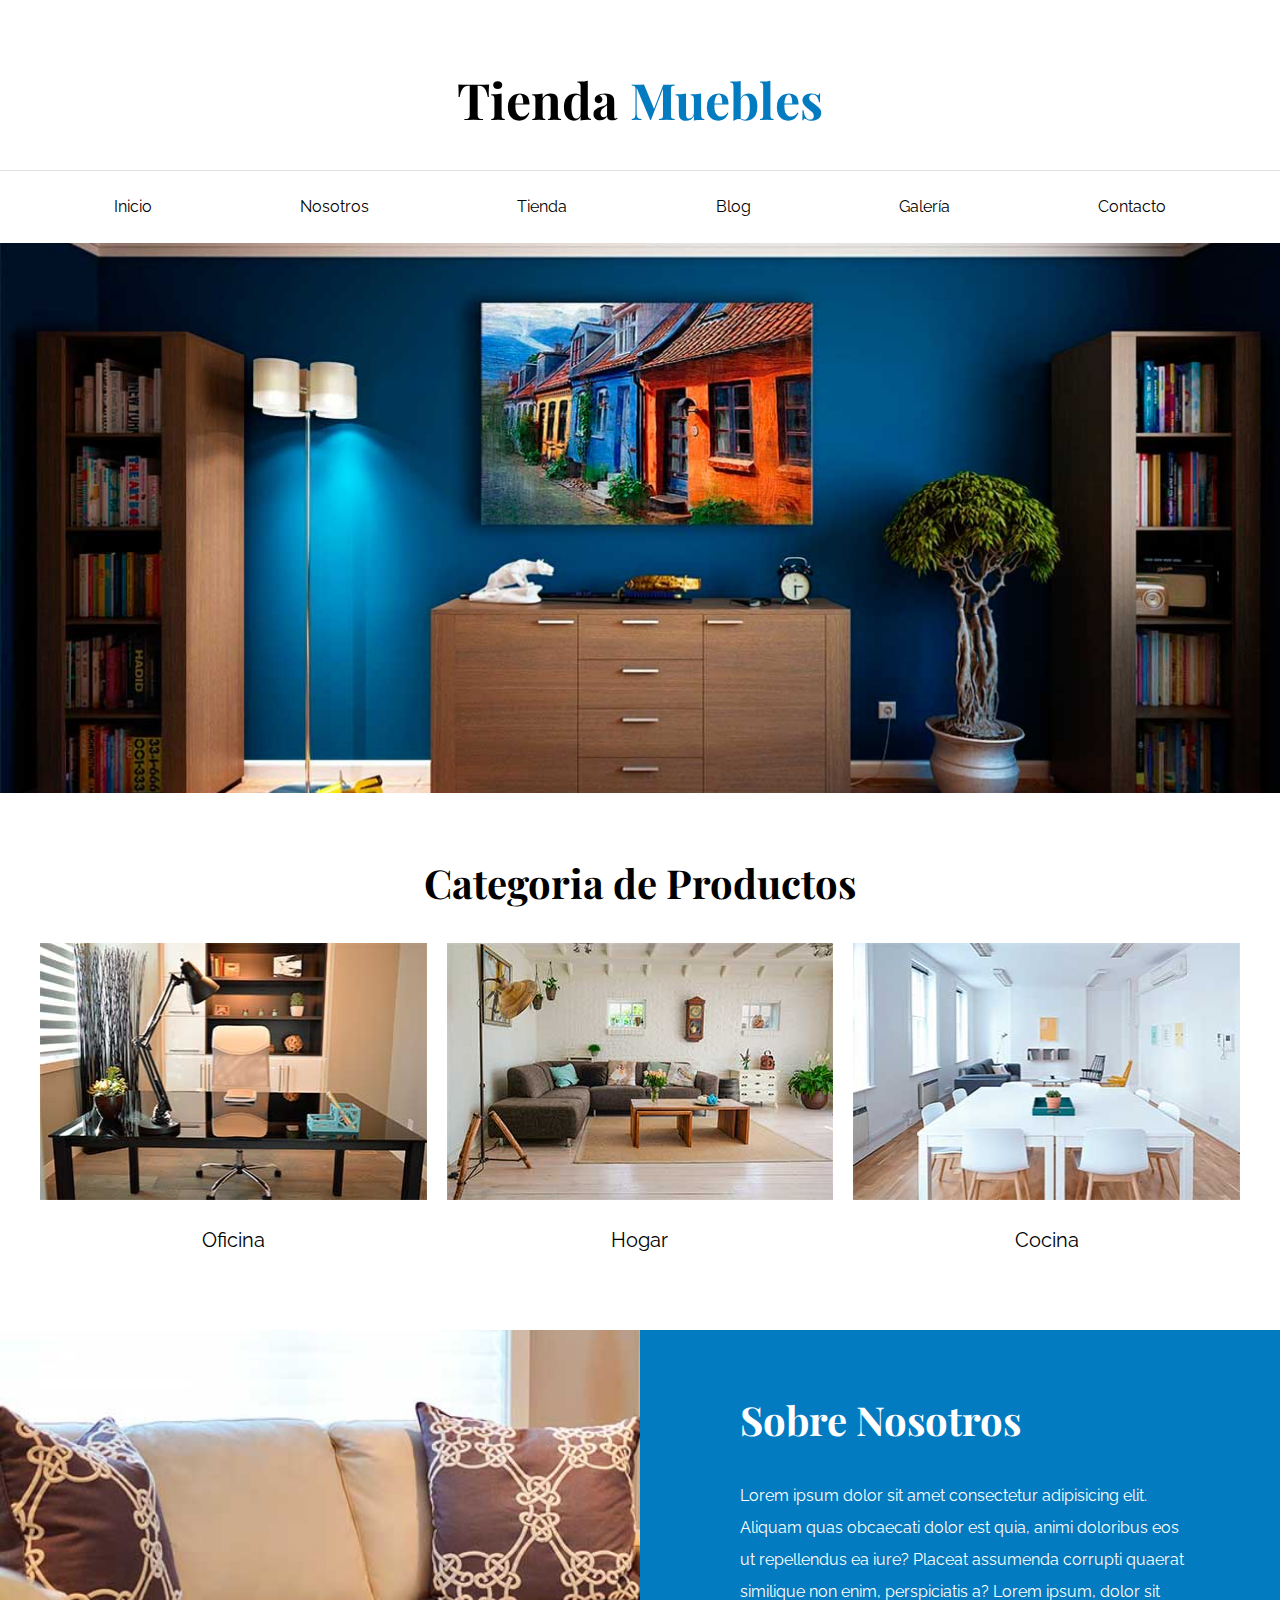
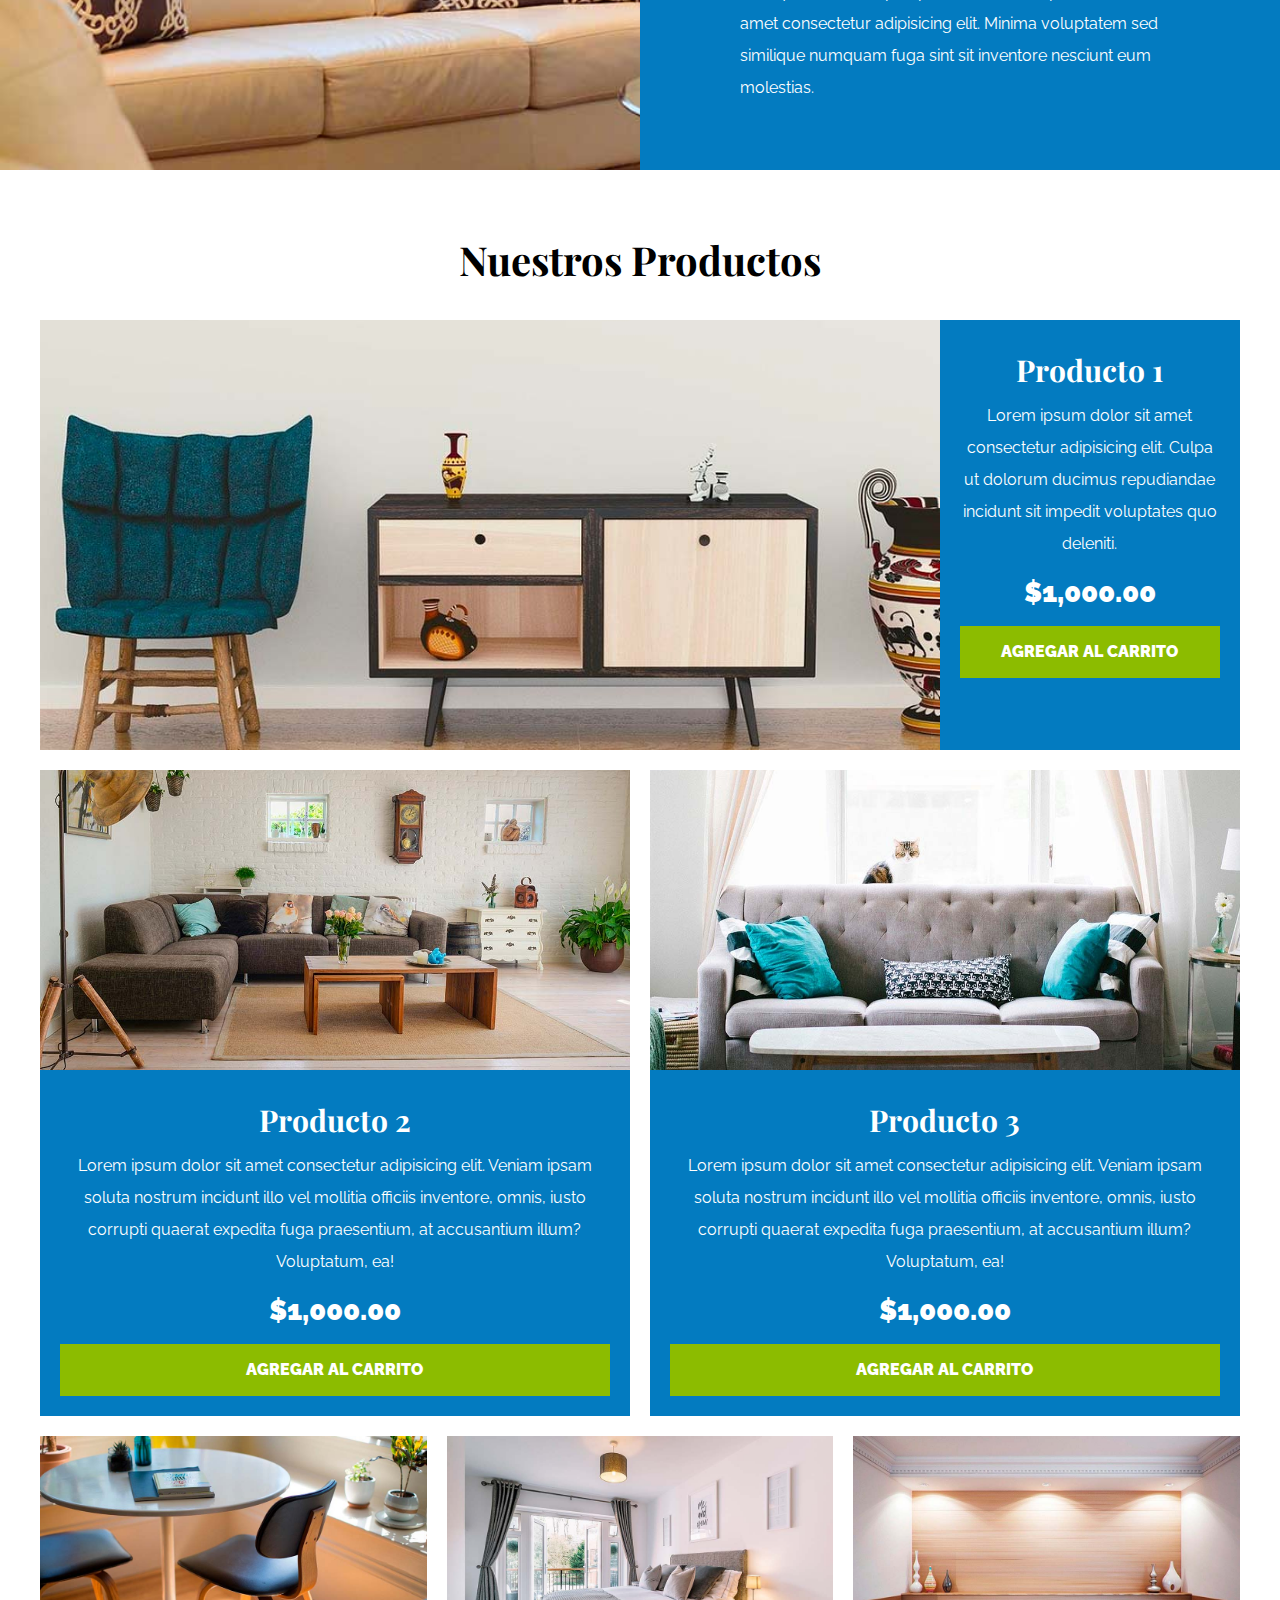
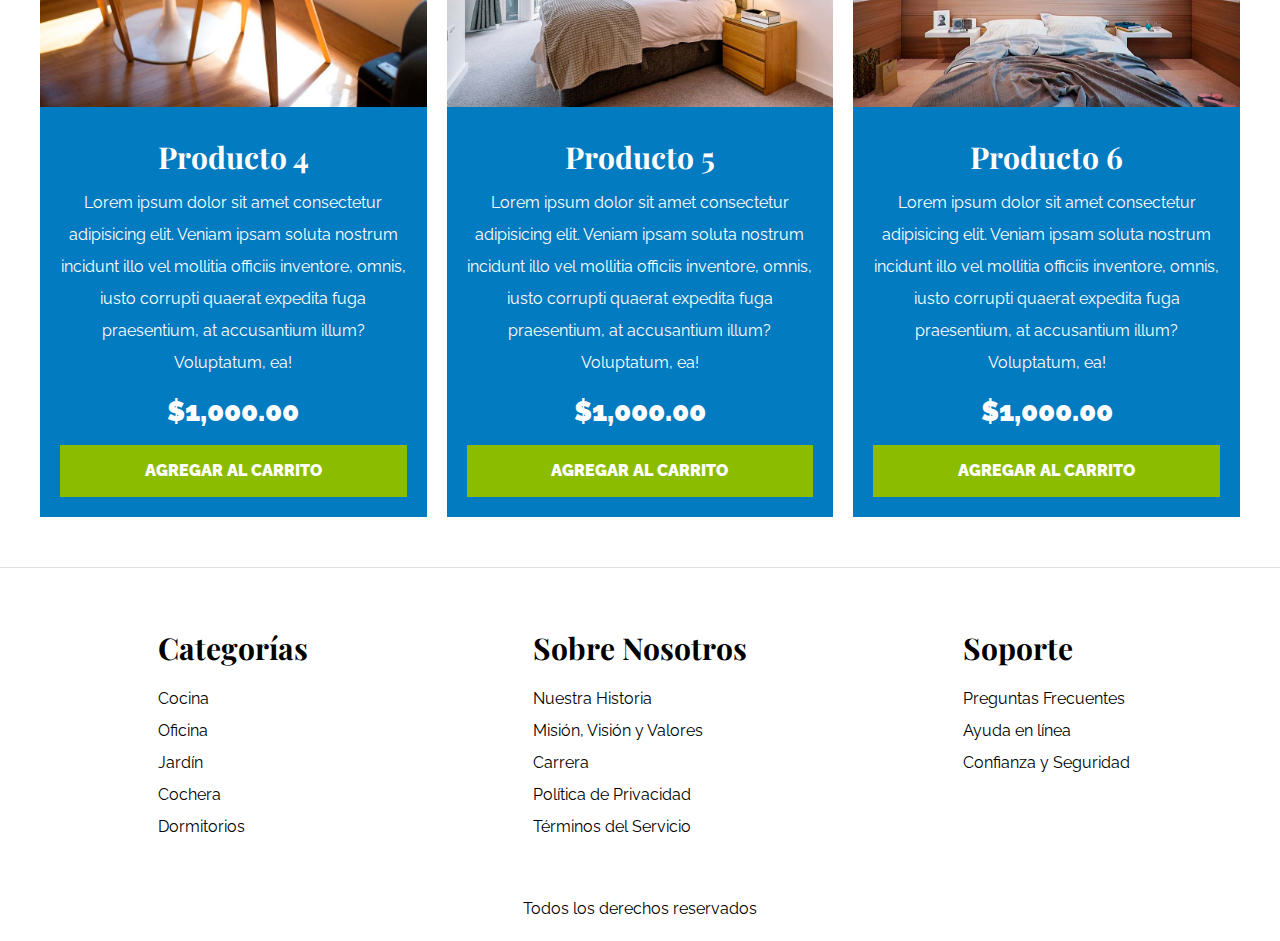
<file: index.html>
<!DOCTYPE html>
<html lang="es">
<head>
    <meta charset="UTF-8">
    <meta http-equiv="X-UA-Compatible" content="IE=edge">
    <meta name="viewport" content="width=device-width, initial-scale=1.0">
    <title>Ecommerce - Home</title>
    <link rel="stylesheet" href="css/normalize.css">
    <link rel="preconnect" href="https://fonts.googleapis.com">
    <link rel="preconnect" href="https://fonts.gstatic.com" crossorigin>
    <link href="https://fonts.googleapis.com/css2?family=Playfair+Display:wght@700&family=Raleway:wght@400;700;900&display=swap" rel="stylesheet">
    <link rel="stylesheet" href="css/app.css">
</head>

<body>
    
    <header> 
        <h1 class="nombre-sitio">Tienda <span>Muebles</span></h1>

    </header>

    <div class="contenedor-navegacion">
        <nav class="nav-principal contenedor">
            <a href="index.html">Inicio</a>
            <a href="nosotros.htm">Nosotros</a>
            <a href="tienda.html">Tienda</a>
            <a href="blog.html">Blog</a>
            <a href="galeria.html">Galería</a>
            <a href="contacto.html">Contacto</a>
        </nav>
    </div>

    <div class="hero"></div>

    <section class="contenedor categorias">
        <h2 class="text-center">Categoria de Productos</h2>

        <div class="listado-categorias">
            <div class="categoria">
                <img src="img/categoria1.jpg" alt="Imagen Categoria1 ">
                <a href="#">Oficina</a>
            </div>
            <div class="categoria">
                <img src="img/categoria2.jpg" alt="Imagen Categoria2 ">
                <a href="#">Hogar</a>
            </div>
            <div class="categoria">
                <img src="img/categoria3.jpg" alt="Imagen Categoria3 ">
                <a href="#">Cocina</a>
            </div>
        </div>
    </section>

    <section class="sobre-nosotros">
        <div class="contenedor sobre-nosotros-grid">
            <div class="texto-nosotros">
                <h2>Sobre Nosotros</h2>
                <p>Lorem ipsum dolor sit amet consectetur adipisicing elit. Aliquam quas obcaecati dolor est quia, animi doloribus eos ut repellendus ea iure? Placeat assumenda corrupti quaerat similique non enim, perspiciatis a? Lorem ipsum, dolor sit amet consectetur adipisicing elit. Minima voluptatem sed similique numquam fuga sint sit inventore nesciunt eum molestias.</p>
            </div>
        </div>
    </section>
    
    <main class="contenido-principal contenedor">
        <h2 class="text-center">Nuestros Productos</h2>
        
        <div class="listado-productos">
            <div class="producto">
                <img src="img/producto1.jpg" alt="Imagen Producto">
                <div class="texto-producto">
                    <h3>Producto 1</h3>
                    <p>Lorem ipsum dolor sit amet consectetur adipisicing elit. Culpa ut dolorum ducimus repudiandae incidunt sit impedit voluptates quo deleniti.</p>
                    <p class="precio">$1,000.00</p>
                    <a class="btn" ref="#">Agregar al carrito</a>
                </div> <!--Información de Producto-->
            </div> <!-- Producto -->
            <div class="producto">
                <img src="img/producto2.jpg" alt="Imagen Producto">
                <div class="texto-producto">
                    <h3>Producto 2</h3>
                    <p>Lorem ipsum dolor sit amet consectetur adipisicing elit. Veniam ipsam soluta nostrum incidunt illo vel mollitia officiis inventore, omnis, iusto corrupti quaerat expedita fuga praesentium, at accusantium illum? Voluptatum, ea!</p>
                    <p class="precio">$1,000.00</p>
                    <a class="btn" href="#">Agregar al carrito</a>
                </div> <!--Información de Producto-->
            </div> <!-- Producto -->
            <div class="producto">
                <img src="img/producto3.jpg" alt="Imagen Producto">
                <div class="texto-producto">
                    <h3>Producto 3</h3>
                    <p>Lorem ipsum dolor sit amet consectetur adipisicing elit. Veniam ipsam soluta nostrum incidunt illo vel mollitia officiis inventore, omnis, iusto corrupti quaerat expedita fuga praesentium, at accusantium illum? Voluptatum, ea!</p>
                    <p class="precio">$1,000.00</p>
                    <a class="btn" href="#">Agregar al carrito</a>
                </div> <!--Información de Producto-->
            </div> <!-- Producto -->
            <div class="producto">
                <img src="img/producto4.jpg" alt="Imagen Producto">
                <div class="texto-producto">
                    <h3>Producto 4</h3>
                    <p>Lorem ipsum dolor sit amet consectetur adipisicing elit. Veniam ipsam soluta nostrum incidunt illo vel mollitia officiis inventore, omnis, iusto corrupti quaerat expedita fuga praesentium, at accusantium illum? Voluptatum, ea!</p>
                    <p class="precio">$1,000.00</p>
                    <a class="btn" href="#">Agregar al carrito</a>
                </div> <!--Información de Producto-->
            </div> <!-- Producto -->
            <div class="producto">
                <img src="img/producto5.jpg" alt="Imagen Producto">
                <div class="texto-producto">
                    <h3>Producto 5</h3>
                    <p>Lorem ipsum dolor sit amet consectetur adipisicing elit. Veniam ipsam soluta nostrum incidunt illo vel mollitia officiis inventore, omnis, iusto corrupti quaerat expedita fuga praesentium, at accusantium illum? Voluptatum, ea!</p>
                    <p class="precio">$1,000.00</p>
                    <a class="btn" href="#">Agregar al carrito</a>
                </div> <!--Información de Producto-->
            </div> <!-- Producto -->
            <div class="producto">
                <img src="img/producto6.jpg" alt="Imagen Producto">
                <div class="texto-producto">
                    <h3>Producto 6</h3>
                    <p>Lorem ipsum dolor sit amet consectetur adipisicing elit. Veniam ipsam soluta nostrum incidunt illo vel mollitia officiis inventore, omnis, iusto corrupti quaerat expedita fuga praesentium, at accusantium illum? Voluptatum, ea!</p>
                    <p class="precio">$1,000.00</p>
                    <a class="btn" href="#">Agregar al carrito</a>
                </div> <!--Información de Producto-->
            </div> <!-- Producto -->
            
        </div> <!-- Fin de listado de productos-->
    </main>



    <footer class="site-footer">
        
        <div class="grid-footer contenedor">

            <div>
                <h3>Categorías</h3>
                <nav class="footer-menu">
                    <a href="#">Cocina</a>
                    <a href="#">Oficina</a>
                    <a href="#">Jardín</a>
                    <a href="#">Cochera</a>
                    <a href="#">Dormitorios</a>
                </nav>
            </div>
            <div>
                <h3>Sobre Nosotros</h3>
                <nav class="footer-menu">
                    <a href="#">Nuestra Historia</a>
                    <a href="#">Misión, Visión y Valores</a>
                    <a href="#">Carrera</a>
                    <a href="#">Política de Privacidad</a>
                    <a href="#">Términos del Servicio</a>
                </nav>
            </div>
            <div>
                <h3>Soporte</h3>
                <nav class="footer-menu">
                    <a href="#">Preguntas Frecuentes</a>
                    <a href="#">Ayuda en línea</a>
                    <a href="#">Confianza y Seguridad</a>
                </nav>
            </div>
        </div>
        <p class="copyright">Todos los derechos reservados</p>
    </footer>



</body>
</html>
</file>
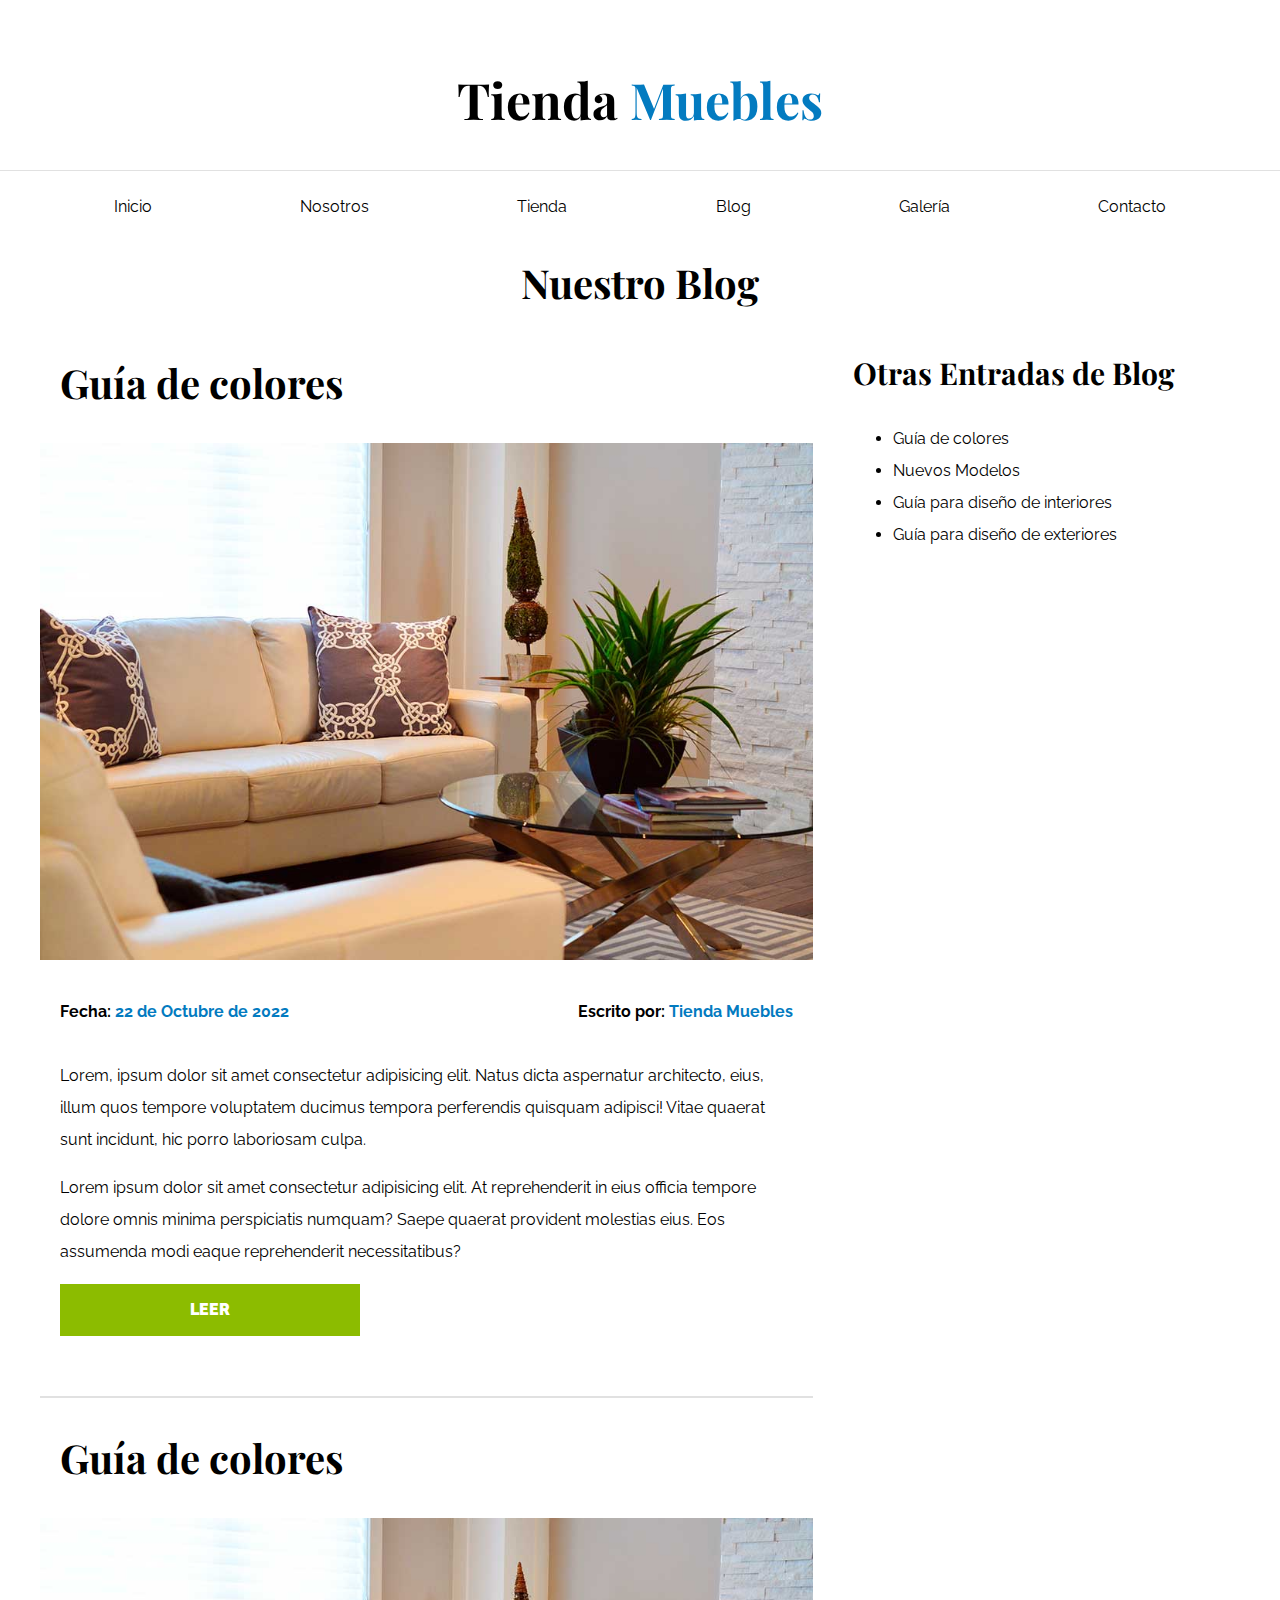
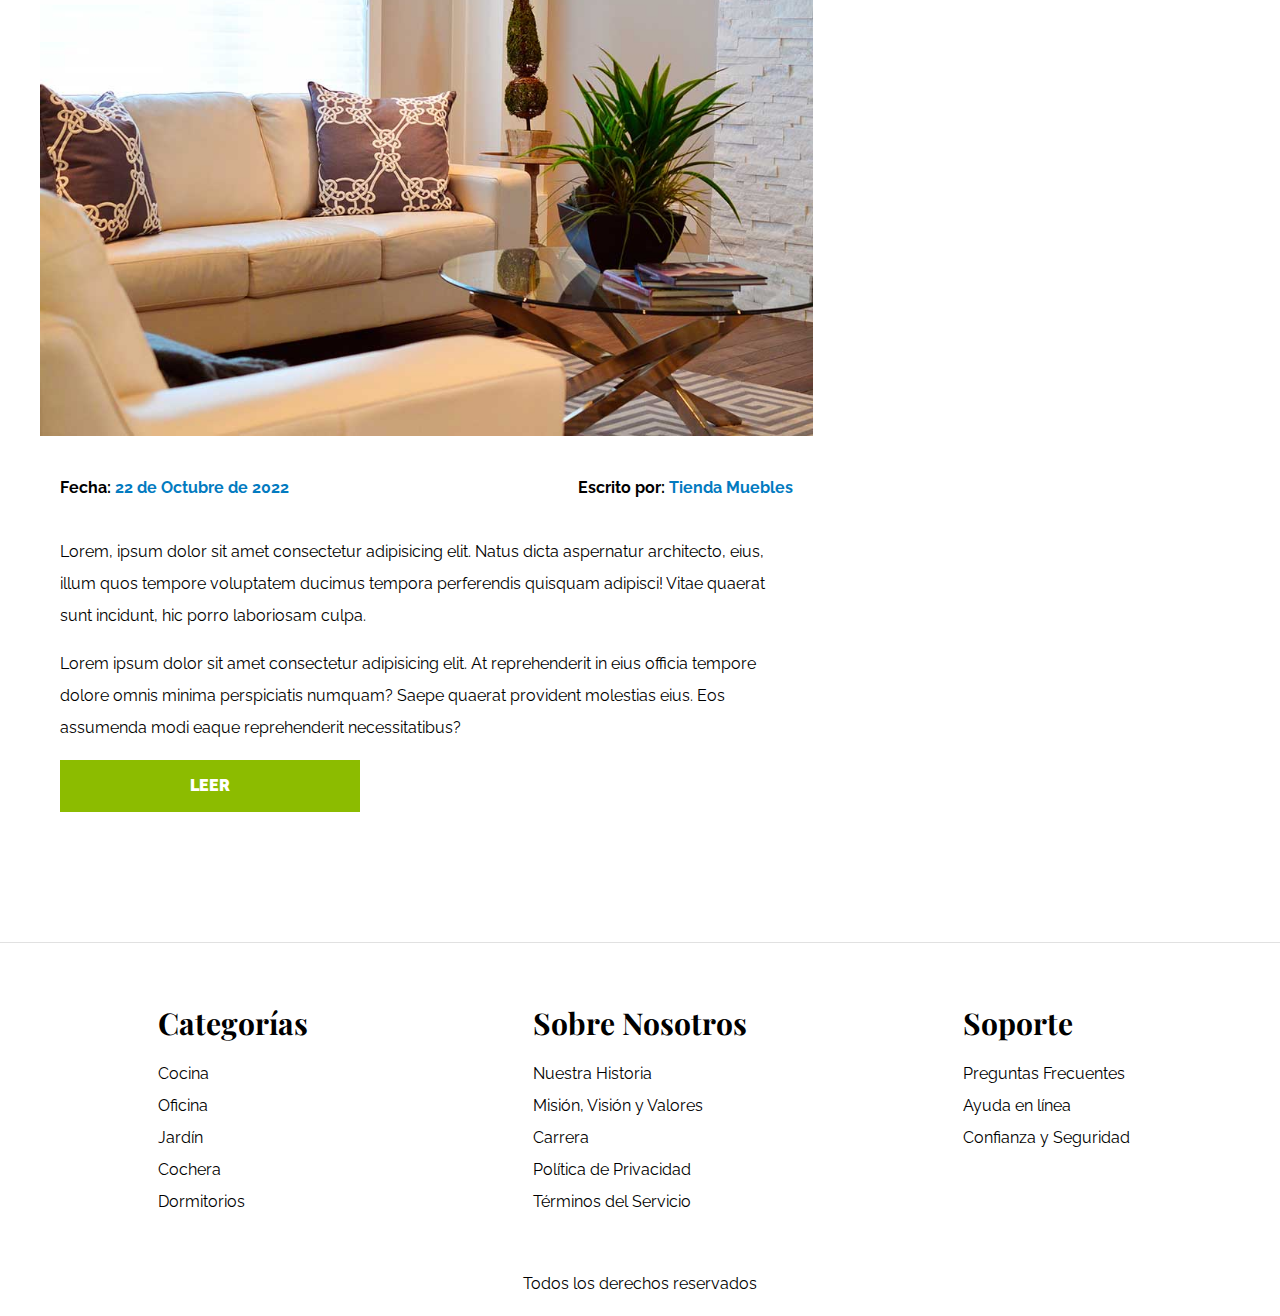
<file: blog.html>
<!DOCTYPE html>
<html lang="es">
<head>
    <meta charset="UTF-8">
    <meta http-equiv="X-UA-Compatible" content="IE=edge">
    <meta name="viewport" content="width=device-width, initial-scale=1.0">
    <title>Ecommerce - Blog</title>
    <link rel="stylesheet" href="css/normalize.css">
    <link rel="preconnect" href="https://fonts.googleapis.com">
    <link rel="preconnect" href="https://fonts.gstatic.com" crossorigin>
    <link href="https://fonts.googleapis.com/css2?family=Playfair+Display:wght@700&family=Raleway:wght@400;700;900&display=swap" rel="stylesheet">
    <link rel="stylesheet" href="css/app.css">
</head>

<body>
    
    <header> 
        <h1 class="nombre-sitio">Tienda <span>Muebles</span></h1>

    </header>

    <div class="contenedor-navegacion">
        <nav class="nav-principal contenedor">
            <a href="index.html">Inicio</a>
            <a href="nosotros.htm">Nosotros</a>
            <a href="tienda.html">Tienda</a>
            <a href="blog.html">Blog</a>
            <a href="galeria.html">Galería</a>
            <a href="contacto.html">Contacto</a>
        </nav>
    </div>

    <main class="contenedor">
        <h2 class="titulo-nosotros text-center">Nuestro Blog</h2>
        
        <section class="contenedor-blog">
            <div class="blog">
                <article class="entrada">
                    <header>
                        <h2>Guía de colores</h2>
                    </header>

                    <div class="imagen">
                        <img src="img/nosotros.jpg" alt="Imagen entrada">
                    </div>

                    <div class="contenido-blog">
                        <div class="entrada-meta">
                            <p>Fecha: <span>22 de Octubre de 2022</span></p>
                            <p>Escrito por: <span>Tienda Muebles</span></p>
                        </div>
                        
                        <div class="entrada-blog">
                            <p>Lorem, ipsum dolor sit amet consectetur adipisicing elit. Natus dicta aspernatur architecto, eius, illum quos tempore voluptatem ducimus tempora perferendis quisquam adipisci! Vitae quaerat sunt incidunt, hic porro laboriosam culpa.</p>
                            
                            <p>Lorem ipsum dolor sit amet consectetur adipisicing elit. At reprehenderit in eius officia tempore dolore omnis minima perspiciatis numquam? Saepe quaerat provident molestias eius. Eos assumenda modi eaque reprehenderit necessitatibus?</p>
                            
                            <a href="entrada.html" class="btn max-width-30">Leer</a>
                        </div>
                    </div>
                </article> <!--Final entrada-->
                    
                
                <article class="entrada">
                    <header>
                        <h2>Guía de colores</h2>
                    </header>

                    <div class="imagen">
                        <img src="img/nosotros.jpg" alt="Imagen entrada">
                    </div>
                    
                    <div class="contenido-blog">
                        <div class="entrada-meta">
                            <p>Fecha: <span>22 de Octubre de 2022</span></p>
                            <p>Escrito por: <span>Tienda Muebles</span></p>
                        </div>
                        
                        <div class="entrada-blog">
                            <p>Lorem, ipsum dolor sit amet consectetur adipisicing elit. Natus dicta aspernatur architecto, eius, illum quos tempore voluptatem ducimus tempora perferendis quisquam adipisci! Vitae quaerat sunt incidunt, hic porro laboriosam culpa.</p>
                            
                            <p>Lorem ipsum dolor sit amet consectetur adipisicing elit. At reprehenderit in eius officia tempore dolore omnis minima perspiciatis numquam? Saepe quaerat provident molestias eius. Eos assumenda modi eaque reprehenderit necessitatibus?</p>
                            
                            <a href="entrada.html" class="btn max-width-30">Leer</a>
                        </div>
                    </div>
                </article> <!--Final entrada-->
            </div> <!--Final entradas-->

            <aside class="aside">
                <h3>Otras Entradas de Blog</h3>
                <ul>
                    <li>
                        <a href="entrada.html">Guía de colores</a>
                    </li>
                    <li>
                        <a href="entrada.html">Nuevos Modelos</a>
                    </li>
                    <li>
                        <a href="entrada.html">Guía para diseño de interiores</a>
                    </li>
                    <li>
                        <a href="entrada.html">Guía para diseño de exteriores</a>
                    </li>
                </ul>
            </aside>
        </section>
    </main>



    <footer class="site-footer">
        
        <div class="grid-footer contenedor">

            <div>
                <h3>Categorías</h3>
                <nav class="footer-menu">
                    <a href="#">Cocina</a>
                    <a href="#">Oficina</a>
                    <a href="#">Jardín</a>
                    <a href="#">Cochera</a>
                    <a href="#">Dormitorios</a>
                </nav>
            </div>
            <div>
                <h3>Sobre Nosotros</h3>
                <nav class="footer-menu">
                    <a href="#">Nuestra Historia</a>
                    <a href="#">Misión, Visión y Valores</a>
                    <a href="#">Carrera</a>
                    <a href="#">Política de Privacidad</a>
                    <a href="#">Términos del Servicio</a>
                </nav>
            </div>
            <div>
                <h3>Soporte</h3>
                <nav class="footer-menu">
                    <a href="#">Preguntas Frecuentes</a>
                    <a href="#">Ayuda en línea</a>
                    <a href="#">Confianza y Seguridad</a>
                </nav>
            </div>
        </div>
        <p class="copyright">Todos los derechos reservados</p>
    </footer>



</body>
</html>
</file>
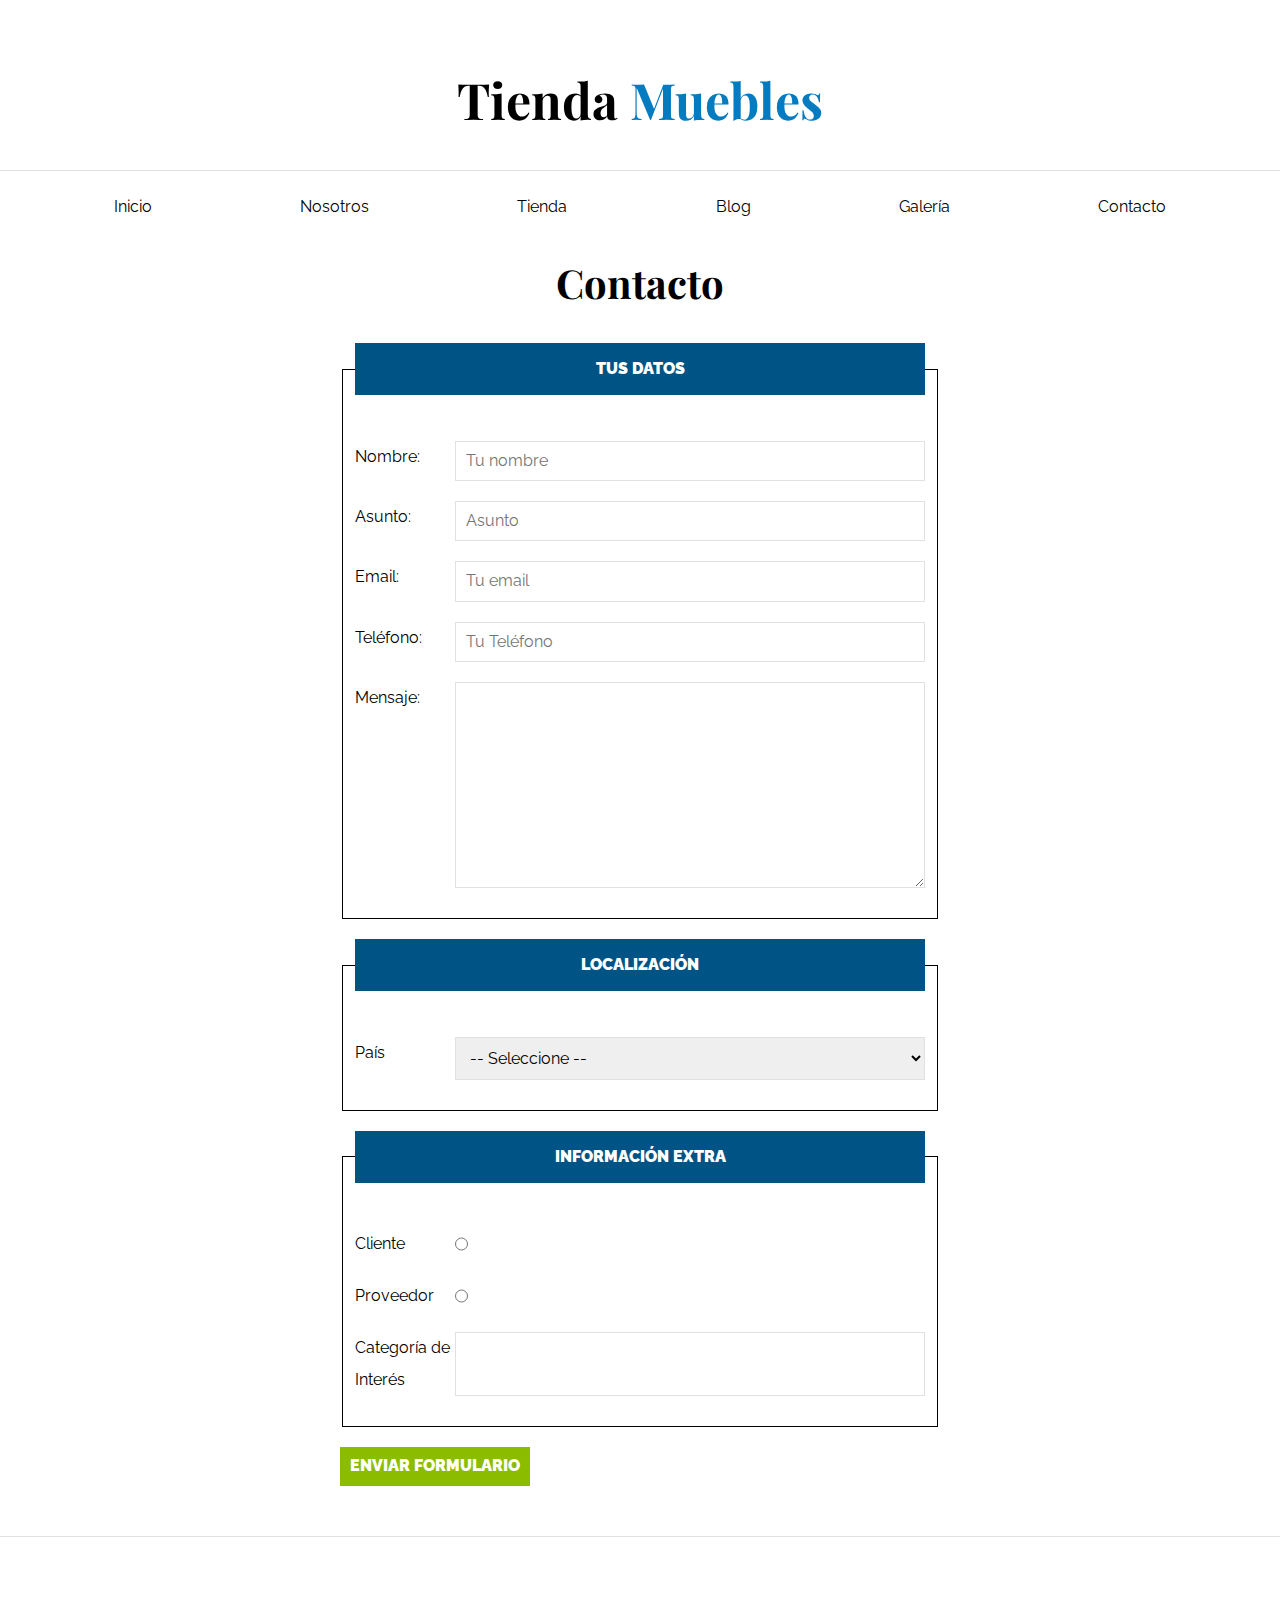
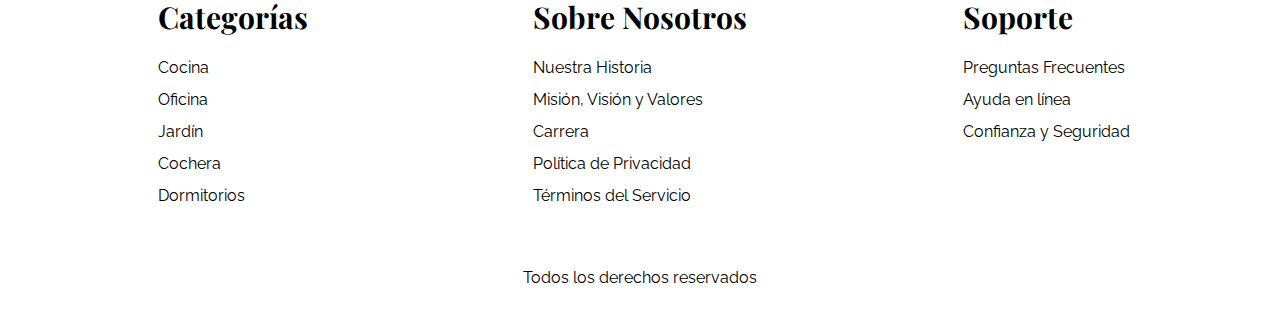
<file: contacto.html>
<!DOCTYPE html>
<html lang="es">
<head>
    <meta charset="UTF-8">
    <meta http-equiv="X-UA-Compatible" content="IE=edge">
    <meta name="viewport" content="width=device-width, initial-scale=1.0">
    <title>Ecommerce - Contacto</title>
    <link rel="stylesheet" href="css/normalize.css">
    <link rel="preconnect" href="https://fonts.googleapis.com">
    <link rel="preconnect" href="https://fonts.gstatic.com" crossorigin>
    <link href="https://fonts.googleapis.com/css2?family=Playfair+Display:wght@700&family=Raleway:wght@400;700;900&display=swap" rel="stylesheet">
    <link rel="stylesheet" href="css/app.css">
</head>

<body>
    
    <header> 
        <h1 class="nombre-sitio">Tienda <span>Muebles</span></h1>

    </header>

    <div class="contenedor-navegacion">
        <nav class="nav-principal contenedor">
            <a href="index.html">Inicio</a>
            <a href="nosotros.htm">Nosotros</a>
            <a href="tienda.html">Tienda</a>
            <a href="blog.html">Blog</a>
            <a href="galeria.html">Galería</a>
            <a href="contacto.html">Contacto</a>
        </nav>
    </div>

    <main class="contenedor">
        <h2 class="titulo-nosotros text-center">Contacto</h2>
        
        <form class="formulario">
            <fieldset>
                <legend>Tus datos</legend>
                <div class="campo">
                    <label for="nombre">Nombre:</label>
                    <input id='nombre' type="text" placeholder="Tu nombre" required>
                </div>
                
                <div class="campo">
                    <label for="asunto">Asunto:</label>
                    <input id="asunto" type="text" placeholder="Asunto">
                </div>
                
                <div class="campo">
                    <label for="email">Email:</label>
                    <input id="email" type="email" placeholder="Tu email" required>
                </div>
                
                <div class="campo">
                    <label for="tel">Teléfono:</label>
                    <input id="tel" type="tel" placeholder="Tu Teléfono">
                </div>
                
                <div class="campo">
                    <label for="mensaje">Mensaje:</label>
                    <textarea id="mensaje" cols="30" rows="10"></textarea>
                </div>
            </fieldset>
            
            <fieldset>
                <legend>Localización</legend>
                
                <div class="campo">
                    <label for="pais">País</label>
                    <select id="pais">
                        <option selected disabled>-- Seleccione --</option>
                        <option value="MX">México</option>
                        <option value="PR">Perú</option>
                        <option value="CO">Colombia</option>
                        <option value="AR">Argentina</option>
                        <option value="ES">España</option>
                        <option value="CH">Chile</option>
                    </select>
                </div>
            </fieldset>
            
            <fieldset>
                <legend>Información extra</legend>
                
                <div class="campo">
                    <label for="cliente">Cliente</label>
                    <input name='tipo' id='cliente' type="radio" value="cliente">    
                </div>

                <div class="campo">
                    <label for="proveedor">Proveedor</label>
                    <input name='tipo' id='proveedor' type="radio" value="proveedor">    
                </div>

                <div class="campo">
                    <label for="categoria">Categoría de Interés</label>
                    <input list="categorias" name="categorias">
                    <datalist id="categorias">
                        <option value="Cocina">
                        <option value="Exterior">
                        <option value="Recámaras">
                        <option value="Oficina">
                        <option value="Televisión">
                    </datalist>
                </div>
            </fieldset>

            <input class="btn" type="submit" value="Enviar Formulario">
            <!-- <button type="submit">Enviar Formulario</button> -->

        </form>
    </main>



    <footer class="site-footer">
        
        <div class="grid-footer contenedor">

            <div>
                <h3>Categorías</h3>
                <nav class="footer-menu">
                    <a href="#">Cocina</a>
                    <a href="#">Oficina</a>
                    <a href="#">Jardín</a>
                    <a href="#">Cochera</a>
                    <a href="#">Dormitorios</a>
                </nav>
            </div>
            <div>
                <h3>Sobre Nosotros</h3>
                <nav class="footer-menu">
                    <a href="#">Nuestra Historia</a>
                    <a href="#">Misión, Visión y Valores</a>
                    <a href="#">Carrera</a>
                    <a href="#">Política de Privacidad</a>
                    <a href="#">Términos del Servicio</a>
                </nav>
            </div>
            <div>
                <h3>Soporte</h3>
                <nav class="footer-menu">
                    <a href="#">Preguntas Frecuentes</a>
                    <a href="#">Ayuda en línea</a>
                    <a href="#">Confianza y Seguridad</a>
                </nav>
            </div>
        </div>
        <p class="copyright">Todos los derechos reservados</p>
    </footer>



</body>
</html>
</file>
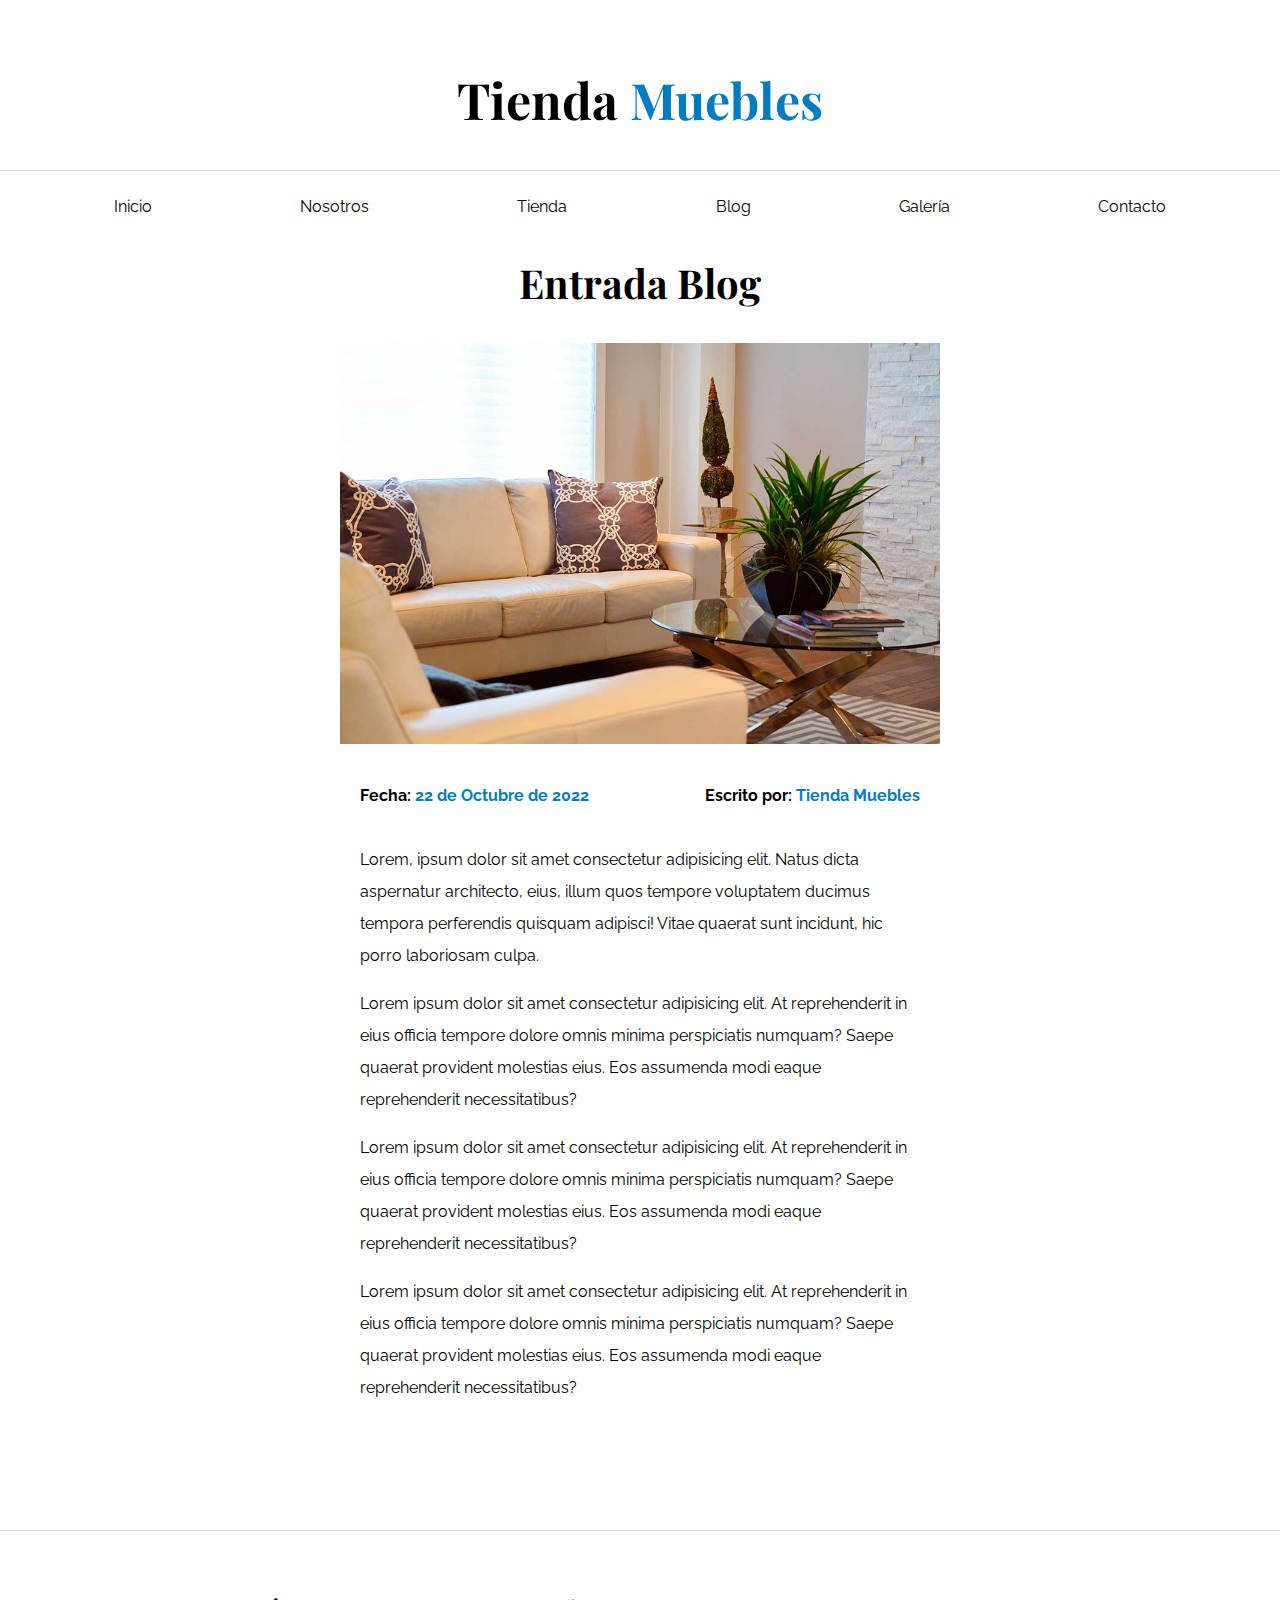
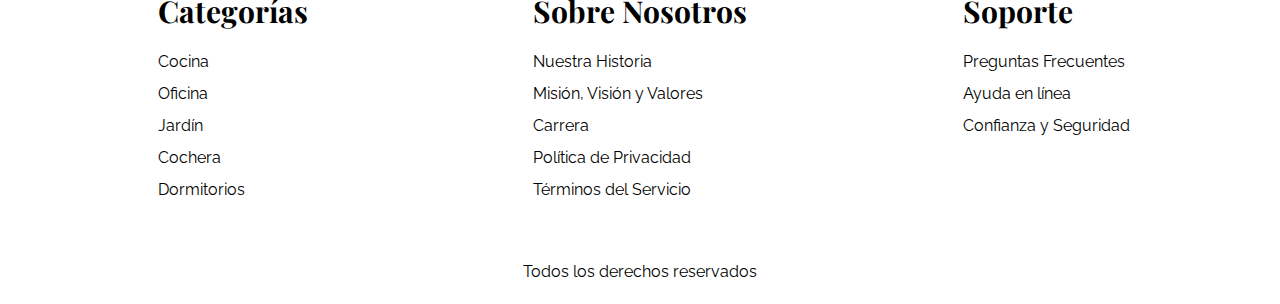
<file: entrada.html>
<!DOCTYPE html>
<html lang="es">
<head>
    <meta charset="UTF-8">
    <meta http-equiv="X-UA-Compatible" content="IE=edge">
    <meta name="viewport" content="width=device-width, initial-scale=1.0">
    <title>Ecommerce - Entrada Blog</title>
    <link rel="stylesheet" href="css/normalize.css">
    <link rel="preconnect" href="https://fonts.googleapis.com">
    <link rel="preconnect" href="https://fonts.gstatic.com" crossorigin>
    <link href="https://fonts.googleapis.com/css2?family=Playfair+Display:wght@700&family=Raleway:wght@400;700;900&display=swap" rel="stylesheet">
    <link rel="stylesheet" href="css/app.css">
</head>

<body>
    
    <header> 
        <h1 class="nombre-sitio">Tienda <span>Muebles</span></h1>

    </header>

    <div class="contenedor-navegacion">
        <nav class="nav-principal contenedor">
            <a href="index.html">Inicio</a>
            <a href="nosotros.htm">Nosotros</a>
            <a href="tienda.html">Tienda</a>
            <a href="blog.html">Blog</a>
            <a href="galeria.html">Galería</a>
            <a href="contacto.html">Contacto</a>
        </nav>
    </div>

    <main class="contenedor">
        <h2 class="titulo-nosotros text-center">Entrada Blog</h2>
        
        <article class="entrada contenido-entrada-blog">
        
            <div class="imagen">
                <img src="img/nosotros.jpg" alt="Imagen entrada">
            </div>

            <div class="contenido-blog">

                <div class="entrada-meta">
                    <p>Fecha: <span>22 de Octubre de 2022</span></p>
                    <p>Escrito por: <span>Tienda Muebles</span></p>
                </div>
                
                <div class="entrada-blog">
                    <p>Lorem, ipsum dolor sit amet consectetur adipisicing elit. Natus dicta aspernatur architecto, eius, illum quos tempore voluptatem ducimus tempora perferendis quisquam adipisci! Vitae quaerat sunt incidunt, hic porro laboriosam culpa.</p>
                    
                    <p>Lorem ipsum dolor sit amet consectetur adipisicing elit. At reprehenderit in eius officia tempore dolore omnis minima perspiciatis numquam? Saepe quaerat provident molestias eius. Eos assumenda modi eaque reprehenderit necessitatibus?</p>
                    
                    <p>Lorem ipsum dolor sit amet consectetur adipisicing elit. At reprehenderit in eius officia tempore dolore omnis minima perspiciatis numquam? Saepe quaerat provident molestias eius. Eos assumenda modi eaque reprehenderit necessitatibus?</p>
                    
                    <p>Lorem ipsum dolor sit amet consectetur adipisicing elit. At reprehenderit in eius officia tempore dolore omnis minima perspiciatis numquam? Saepe quaerat provident molestias eius. Eos assumenda modi eaque reprehenderit necessitatibus?</p>
                    
                </div>
            </div>
        </article>

    </main>



    <footer class="site-footer">
        
        <div class="grid-footer contenedor">

            <div>
                <h3>Categorías</h3>
                <nav class="footer-menu">
                    <a href="#">Cocina</a>
                    <a href="#">Oficina</a>
                    <a href="#">Jardín</a>
                    <a href="#">Cochera</a>
                    <a href="#">Dormitorios</a>
                </nav>
            </div>
            <div>
                <h3>Sobre Nosotros</h3>
                <nav class="footer-menu">
                    <a href="#">Nuestra Historia</a>
                    <a href="#">Misión, Visión y Valores</a>
                    <a href="#">Carrera</a>
                    <a href="#">Política de Privacidad</a>
                    <a href="#">Términos del Servicio</a>
                </nav>
            </div>
            <div>
                <h3>Soporte</h3>
                <nav class="footer-menu">
                    <a href="#">Preguntas Frecuentes</a>
                    <a href="#">Ayuda en línea</a>
                    <a href="#">Confianza y Seguridad</a>
                </nav>
            </div>
        </div>
        <p class="copyright">Todos los derechos reservados</p>
    </footer>



</body>
</html>
</file>
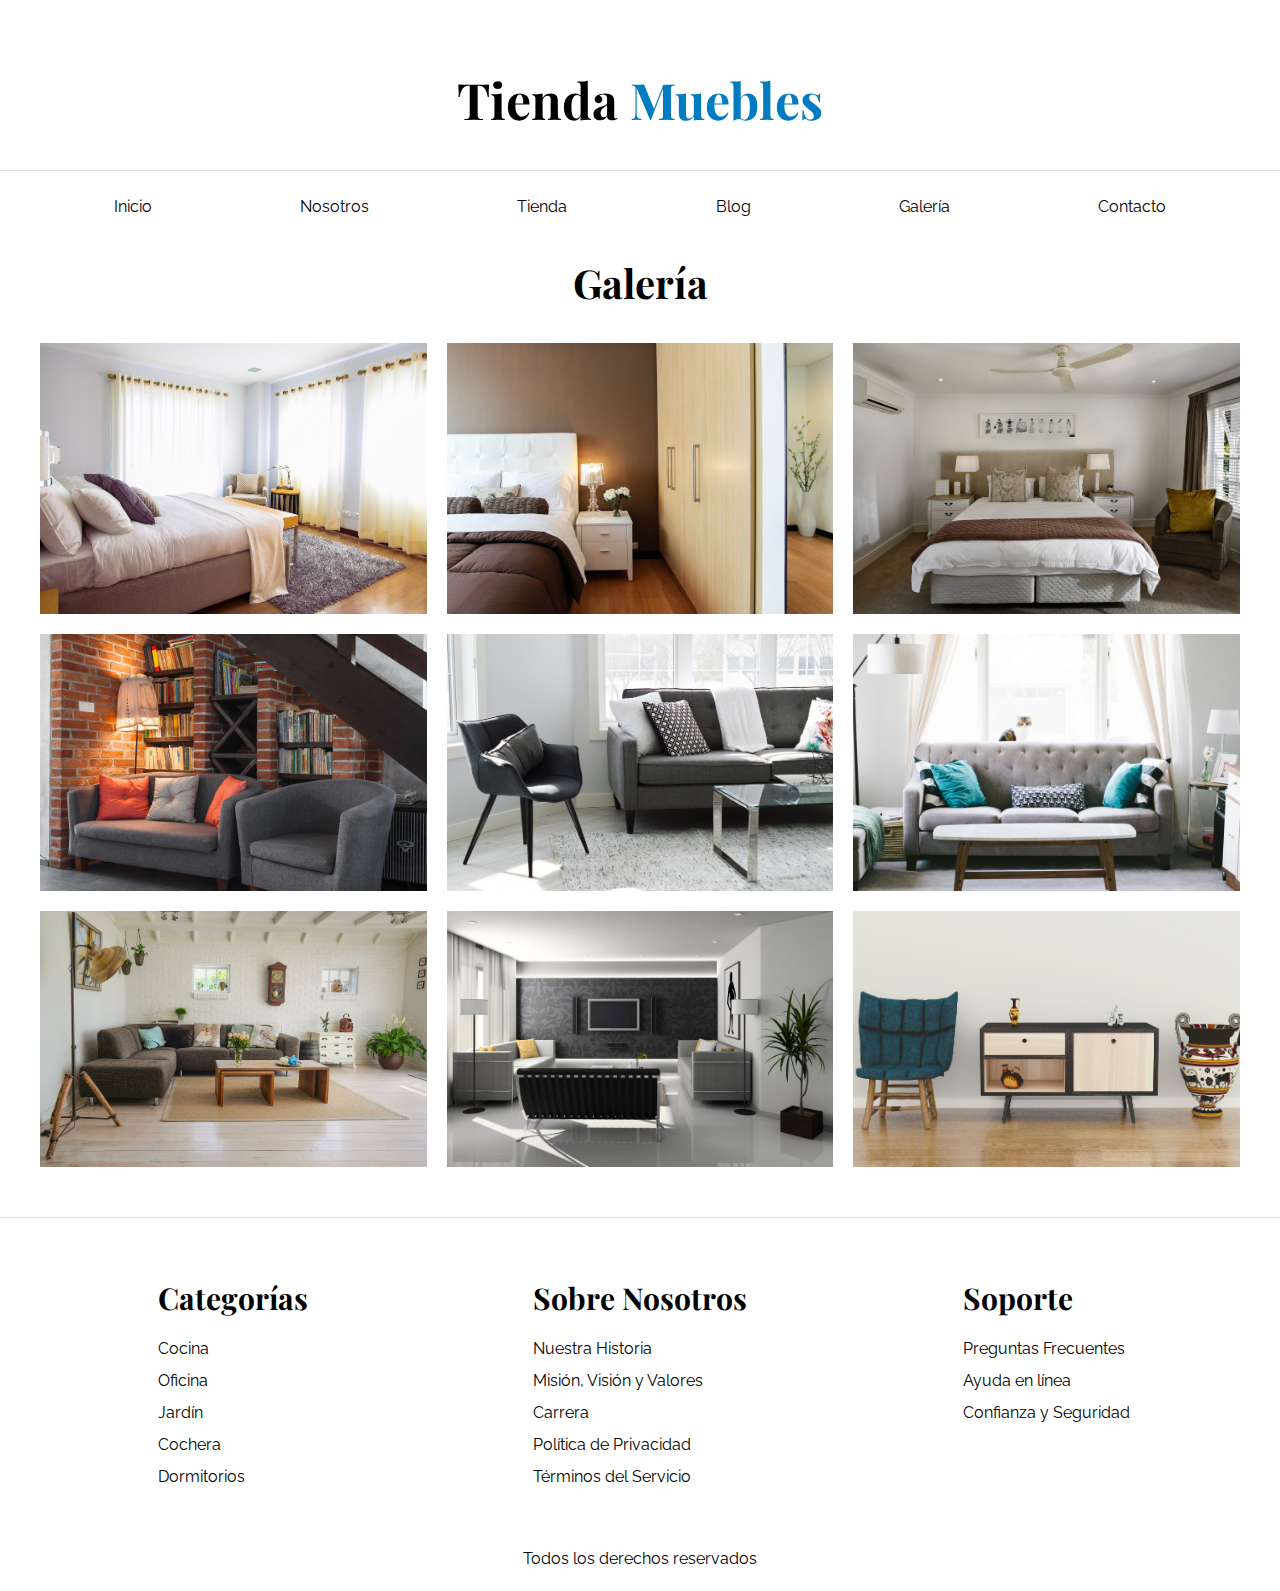
<file: galeria.html>
<!DOCTYPE html>
<html lang="es">
<head>
    <meta charset="UTF-8">
    <meta http-equiv="X-UA-Compatible" content="IE=edge">
    <meta name="viewport" content="width=device-width, initial-scale=1.0">
    <title>Ecommerce - Galería</title>
    <link rel="stylesheet" href="css/normalize.css">
    <link rel="preconnect" href="https://fonts.googleapis.com">
    <link rel="preconnect" href="https://fonts.gstatic.com" crossorigin>
    <link href="https://fonts.googleapis.com/css2?family=Playfair+Display:wght@700&family=Raleway:wght@400;700;900&display=swap" rel="stylesheet">
    <link rel="stylesheet" href="css/app.css">
</head>

<body>
    
    <header> 
        <h1 class="nombre-sitio">Tienda <span>Muebles</span></h1>

    </header>

    <div class="contenedor-navegacion">
        <nav class="nav-principal contenedor">
            <a href="index.html">Inicio</a>
            <a href="nosotros.htm">Nosotros</a>
            <a href="tienda.html">Tienda</a>
            <a href="blog.html">Blog</a>
            <a href="galeria.html">Galería</a>
            <a href="contacto.html">Contacto</a>
        </nav>
    </div>

    <main class="contenedor">
        <h2 class="titulo-nosotros text-center">Galería</h2>
        
        <ul class="galeria">
            <li>
                <a href="img/galeria_01.jpg">
                    <img src="img/galeria_01.jpg" alt="Imagen Galería">
                </a>
            </li>
            <li>
                <a href="img/galeria_02.jpg">
                    <img src="img/galeria_02.jpg" alt="Imagen Galería">
                </a>
            </li>
            <li>
                <a href="img/galeria_03.jpg">
                    <img src="img/galeria_03.jpg" alt="Imagen Galería">
                </a>
            </li>
            <li>
                <a href="img/galeria_04.jpg">
                    <img src="img/galeria_04.jpg" alt="Imagen Galería">
                </a>
            </li>
            <li>
                <a href="img/galeria_05.jpg">
                    <img src="img/galeria_05.jpg" alt="Imagen Galería">
                </a>
            </li>
            <li>
                <a href="img/galeria_06.jpg">
                    <img src="img/galeria_06.jpg" alt="Imagen Galería">
                </a>
            </li>
            <li>
                <a href="img/galeria_07.jpg">
                    <img src="img/galeria_07.jpg" alt="Imagen Galería">
                </a>
            </li>
            <li>
                <a href="img/galeria_08.jpg">
                    <img src="img/galeria_08.jpg" alt="Imagen Galería">
                </a>
            </li>
            <li>
                <a href="img/galeria_09.jpg">
                    <img src="img/galeria_09.jpg" alt="Imagen Galería">
                </a>
            </li>
        </ul>
    </main>



    <footer class="site-footer">
        
        <div class="grid-footer contenedor">

            <div>
                <h3>Categorías</h3>
                <nav class="footer-menu">
                    <a href="#">Cocina</a>
                    <a href="#">Oficina</a>
                    <a href="#">Jardín</a>
                    <a href="#">Cochera</a>
                    <a href="#">Dormitorios</a>
                </nav>
            </div>
            <div>
                <h3>Sobre Nosotros</h3>
                <nav class="footer-menu">
                    <a href="#">Nuestra Historia</a>
                    <a href="#">Misión, Visión y Valores</a>
                    <a href="#">Carrera</a>
                    <a href="#">Política de Privacidad</a>
                    <a href="#">Términos del Servicio</a>
                </nav>
            </div>
            <div>
                <h3>Soporte</h3>
                <nav class="footer-menu">
                    <a href="#">Preguntas Frecuentes</a>
                    <a href="#">Ayuda en línea</a>
                    <a href="#">Confianza y Seguridad</a>
                </nav>
            </div>
        </div>
        <p class="copyright">Todos los derechos reservados</p>
    </footer>



</body>
</html>
</file>
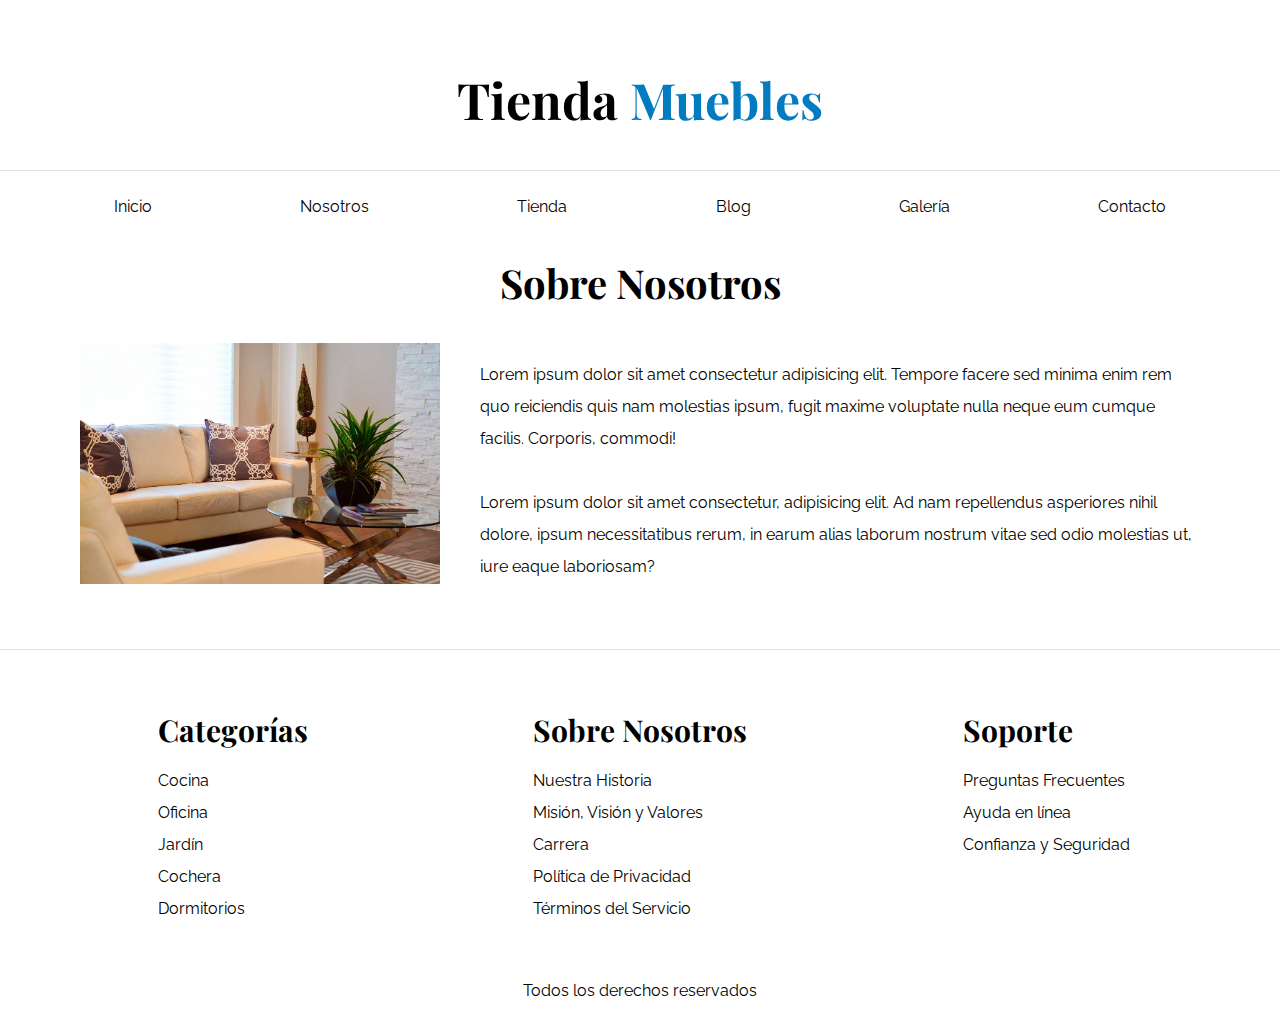
<file: nosotros.htm>
<!DOCTYPE html>
<html lang="es">
<head>
    <meta charset="UTF-8">
    <meta http-equiv="X-UA-Compatible" content="IE=edge">
    <meta name="viewport" content="width=device-width, initial-scale=1.0">
    <title>Ecommerce - Nosotros</title>
    <link rel="stylesheet" href="css/normalize.css">
    <link rel="preconnect" href="https://fonts.googleapis.com">
    <link rel="preconnect" href="https://fonts.gstatic.com" crossorigin>
    <link href="https://fonts.googleapis.com/css2?family=Playfair+Display:wght@700&family=Raleway:wght@400;700;900&display=swap" rel="stylesheet">
    <link rel="stylesheet" href="css/app.css">
</head>

<body>
    
    <header> 
        <h1 class="nombre-sitio">Tienda <span>Muebles</span></h1>

    </header>

    <div class="contenedor-navegacion">
        <nav class="nav-principal contenedor">
            <a href="index.html">Inicio</a>
            <a href="nosotros.htm">Nosotros</a>
            <a href="tienda.html">Tienda</a>
            <a href="blog.html">Blog</a>
            <a href="galeria.html">Galería</a>
            <a href="contacto.html">Contacto</a>
        </nav>
    </div>

    <main class="contenedor">
        <h2 class="text-center">Sobre Nosotros</h2>
        <div class="contenedor-nosotros">
            <img class="imagen-nosotros" src="img/nosotros.jpg" alt="Imagen Nostros">
            <div class="informacion-nosotros">
                <p>Lorem ipsum dolor sit amet consectetur adipisicing elit. Tempore facere sed minima enim rem quo reiciendis quis nam molestias ipsum, fugit maxime voluptate nulla neque eum cumque facilis. Corporis, commodi!</p>
                <p>Lorem ipsum dolor sit amet consectetur, adipisicing elit. Ad nam repellendus asperiores nihil dolore, ipsum necessitatibus rerum, in earum alias laborum nostrum vitae sed odio molestias ut, iure eaque laboriosam?</p>

            </div>
        </div>
    </main>



    <footer class="site-footer">
        
        <div class="grid-footer contenedor">

            <div>
                <h3>Categorías</h3>
                <nav class="footer-menu">
                    <a href="#">Cocina</a>
                    <a href="#">Oficina</a>
                    <a href="#">Jardín</a>
                    <a href="#">Cochera</a>
                    <a href="#">Dormitorios</a>
                </nav>
            </div>
            <div>
                <h3>Sobre Nosotros</h3>
                <nav class="footer-menu">
                    <a href="#">Nuestra Historia</a>
                    <a href="#">Misión, Visión y Valores</a>
                    <a href="#">Carrera</a>
                    <a href="#">Política de Privacidad</a>
                    <a href="#">Términos del Servicio</a>
                </nav>
            </div>
            <div>
                <h3>Soporte</h3>
                <nav class="footer-menu">
                    <a href="#">Preguntas Frecuentes</a>
                    <a href="#">Ayuda en línea</a>
                    <a href="#">Confianza y Seguridad</a>
                </nav>
            </div>
        </div>
        <p class="copyright">Todos los derechos reservados</p>
    </footer>



</body>
</html>
</file>
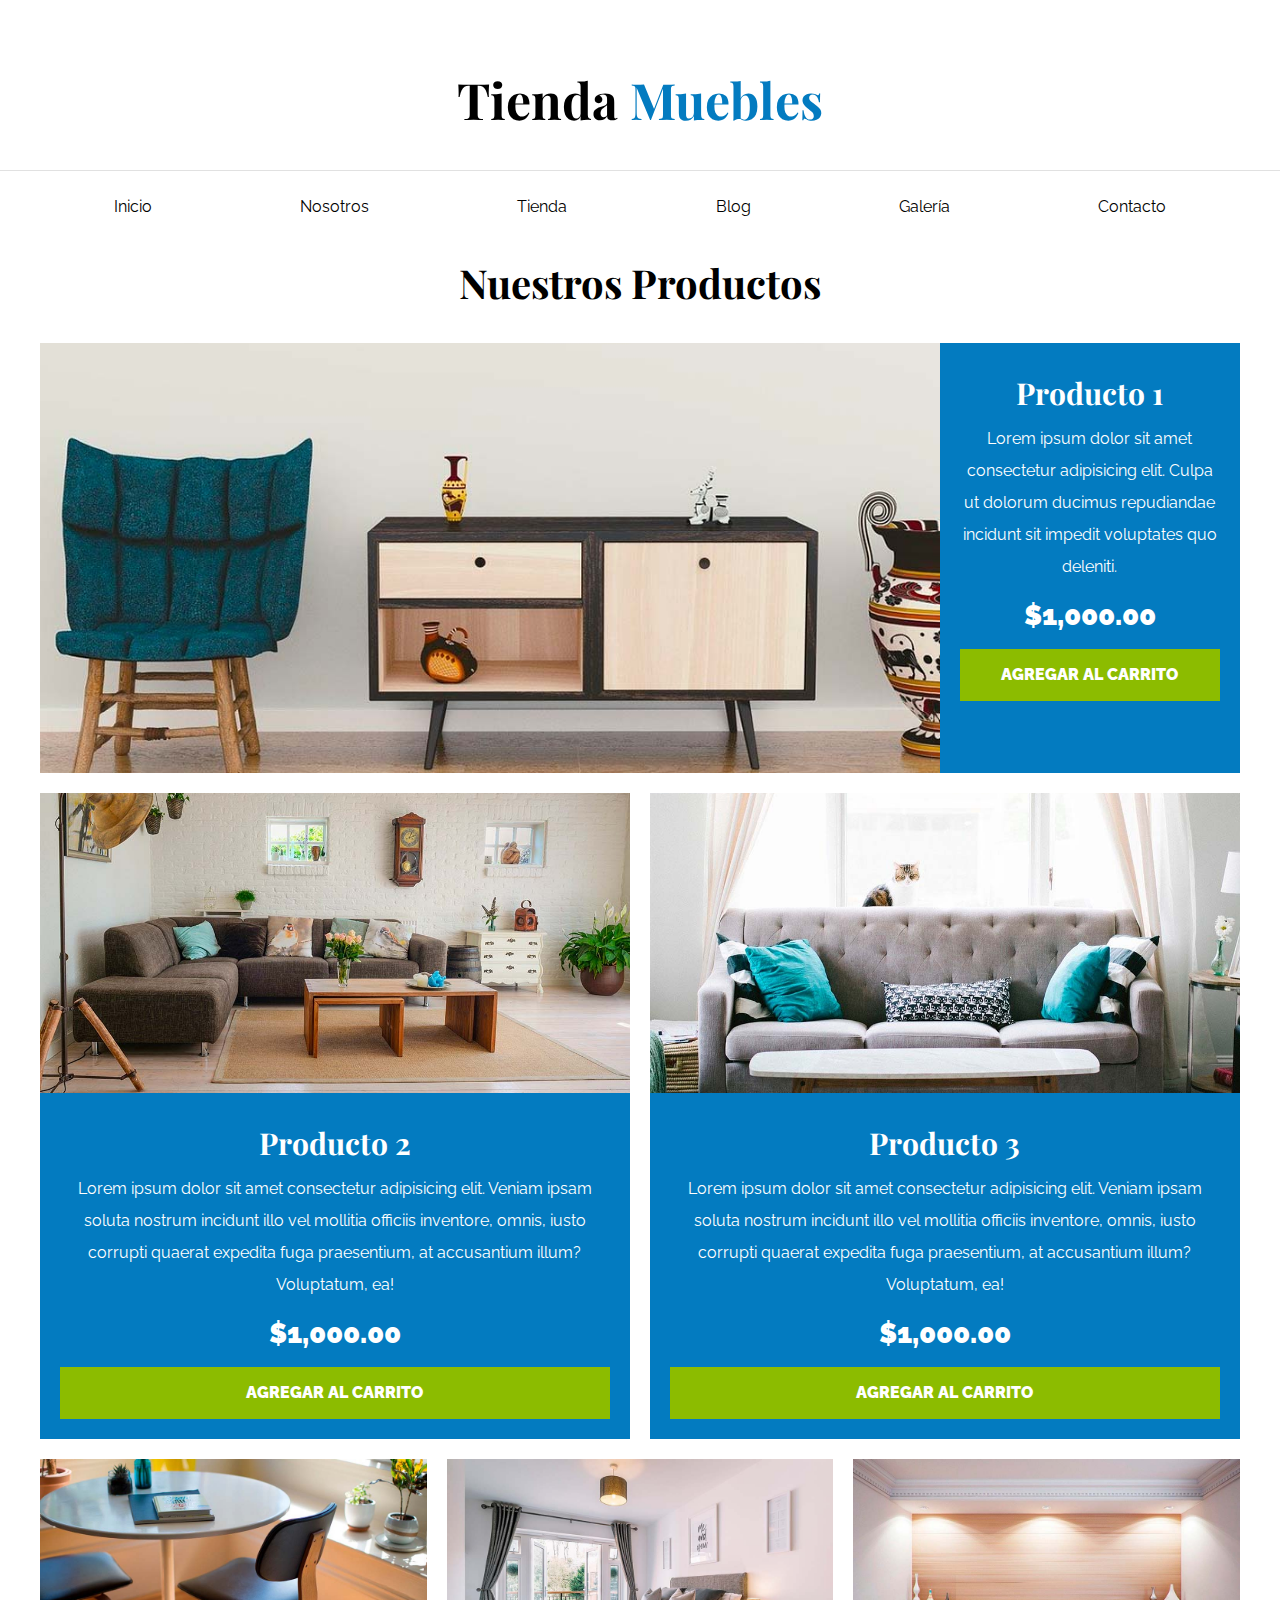
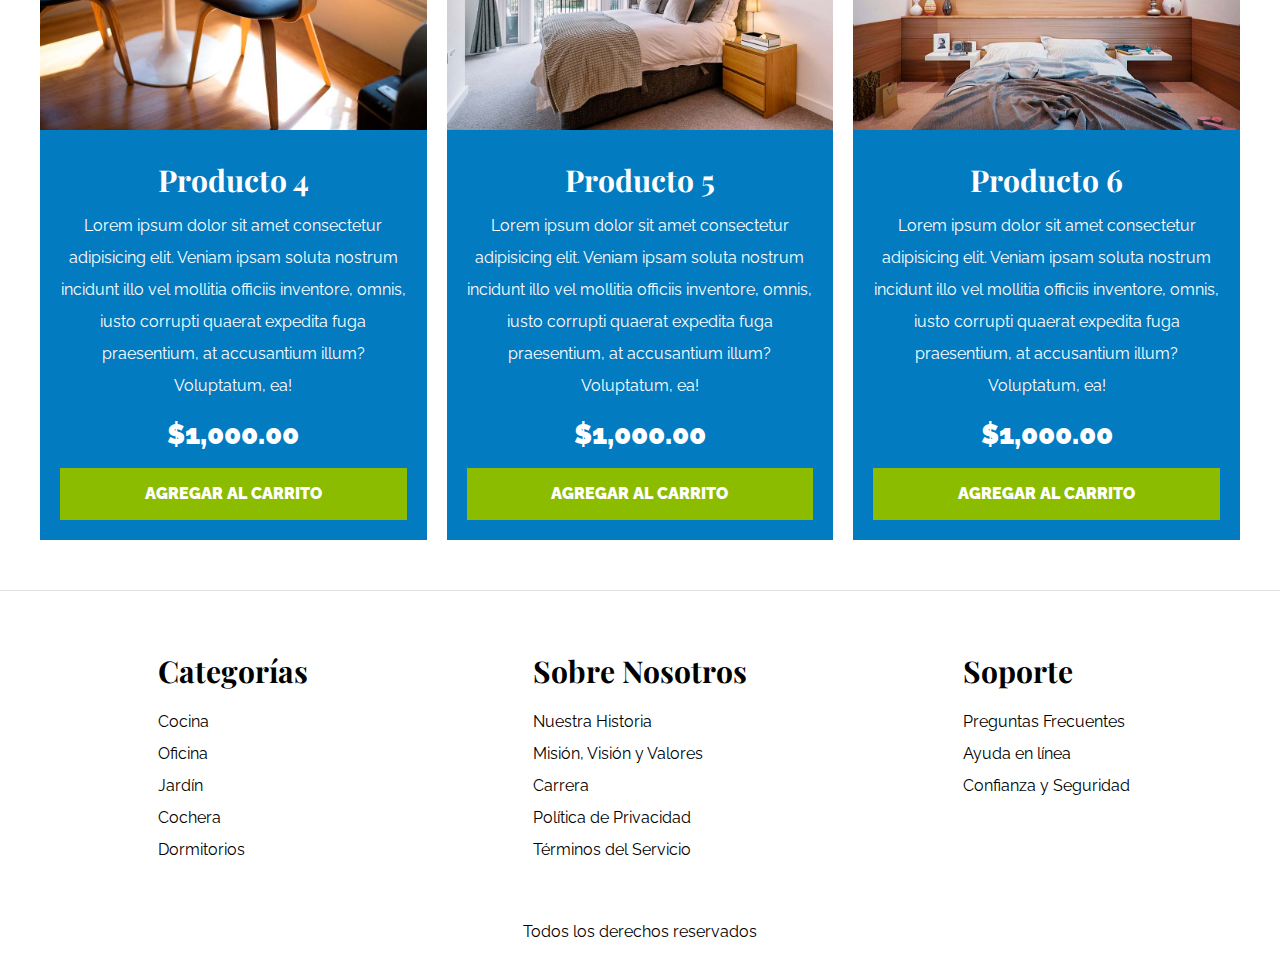
<file: tienda.html>
<!DOCTYPE html>
<html lang="es">
<head>
    <meta charset="UTF-8">
    <meta http-equiv="X-UA-Compatible" content="IE=edge">
    <meta name="viewport" content="width=device-width, initial-scale=1.0">
    <title>Ecommerce - Tienda</title>
    <link rel="stylesheet" href="css/normalize.css">
    <link rel="preconnect" href="https://fonts.googleapis.com">
    <link rel="preconnect" href="https://fonts.gstatic.com" crossorigin>
    <link href="https://fonts.googleapis.com/css2?family=Playfair+Display:wght@700&family=Raleway:wght@400;700;900&display=swap" rel="stylesheet">
    <link rel="stylesheet" href="css/app.css">
</head>

<body>
    
    <header> 
        <h1 class="nombre-sitio">Tienda <span>Muebles</span></h1>

    </header>

    <div class="contenedor-navegacion">
        <nav class="nav-principal contenedor">
            <a href="index.html">Inicio</a>
            <a href="nosotros.htm">Nosotros</a>
            <a href="tienda.html">Tienda</a>
            <a href="blog.html">Blog</a>
            <a href="galeria.html">Galería</a>
            <a href="contacto.html">Contacto</a>
        </nav>
    </div>

    <main class="contenedor">
        <h2 class="titulo-nosotros text-center">Nuestros Productos</h2>
        
        <div class="listado-productos">
            <div class="producto">
                <img src="img/producto1.jpg" alt="Imagen Producto">
                <div class="texto-producto">
                    <h3>Producto 1</h3>
                    <p>Lorem ipsum dolor sit amet consectetur adipisicing elit. Culpa ut dolorum ducimus repudiandae incidunt sit impedit voluptates quo deleniti.</p>
                    <p class="precio">$1,000.00</p>
                    <a class="btn" ref="#">Agregar al carrito</a>
                </div> <!--Información de Producto-->
            </div> <!-- Producto -->

            <div class="producto">
                <img src="img/producto2.jpg" alt="Imagen Producto">
                <div class="texto-producto">
                    <h3>Producto 2</h3>
                    <p>Lorem ipsum dolor sit amet consectetur adipisicing elit. Veniam ipsam soluta nostrum incidunt illo vel mollitia officiis inventore, omnis, iusto corrupti quaerat expedita fuga praesentium, at accusantium illum? Voluptatum, ea!</p>
                    <p class="precio">$1,000.00</p>
                    <a class="btn" href="#">Agregar al carrito</a>
                </div> <!--Información de Producto-->
            </div> <!-- Producto -->
            <div class="producto">
                <img src="img/producto3.jpg" alt="Imagen Producto">
                <div class="texto-producto">
                    <h3>Producto 3</h3>
                    <p>Lorem ipsum dolor sit amet consectetur adipisicing elit. Veniam ipsam soluta nostrum incidunt illo vel mollitia officiis inventore, omnis, iusto corrupti quaerat expedita fuga praesentium, at accusantium illum? Voluptatum, ea!</p>
                    <p class="precio">$1,000.00</p>
                    <a class="btn" href="#">Agregar al carrito</a>
                </div> <!--Información de Producto-->
            </div> <!-- Producto -->
            <div class="producto">
                <img src="img/producto4.jpg" alt="Imagen Producto">
                <div class="texto-producto">
                    <h3>Producto 4</h3>
                    <p>Lorem ipsum dolor sit amet consectetur adipisicing elit. Veniam ipsam soluta nostrum incidunt illo vel mollitia officiis inventore, omnis, iusto corrupti quaerat expedita fuga praesentium, at accusantium illum? Voluptatum, ea!</p>
                    <p class="precio">$1,000.00</p>
                    <a class="btn" href="#">Agregar al carrito</a>
                </div> <!--Información de Producto-->
            </div> <!-- Producto -->
            <div class="producto">
                <img src="img/producto5.jpg" alt="Imagen Producto">
                <div class="texto-producto">
                    <h3>Producto 5</h3>
                    <p>Lorem ipsum dolor sit amet consectetur adipisicing elit. Veniam ipsam soluta nostrum incidunt illo vel mollitia officiis inventore, omnis, iusto corrupti quaerat expedita fuga praesentium, at accusantium illum? Voluptatum, ea!</p>
                    <p class="precio">$1,000.00</p>
                    <a class="btn" href="#">Agregar al carrito</a>
                </div> <!--Información de Producto-->
            </div> <!-- Producto -->
            <div class="producto">
                <img src="img/producto6.jpg" alt="Imagen Producto">
                <div class="texto-producto">
                    <h3>Producto 6</h3>
                    <p>Lorem ipsum dolor sit amet consectetur adipisicing elit. Veniam ipsam soluta nostrum incidunt illo vel mollitia officiis inventore, omnis, iusto corrupti quaerat expedita fuga praesentium, at accusantium illum? Voluptatum, ea!</p>
                    <p class="precio">$1,000.00</p>
                    <a class="btn" href="#">Agregar al carrito</a>
                </div> <!--Información de Producto-->
            </div> <!-- Producto -->
            
        </div> <!-- Fin de listado de productos-->
        
    </main>



    <footer class="site-footer">
        
        <div class="grid-footer contenedor">

            <div>
                <h3>Categorías</h3>
                <nav class="footer-menu">
                    <a href="#">Cocina</a>
                    <a href="#">Oficina</a>
                    <a href="#">Jardín</a>
                    <a href="#">Cochera</a>
                    <a href="#">Dormitorios</a>
                </nav>
            </div>
            <div>
                <h3>Sobre Nosotros</h3>
                <nav class="footer-menu">
                    <a href="#">Nuestra Historia</a>
                    <a href="#">Misión, Visión y Valores</a>
                    <a href="#">Carrera</a>
                    <a href="#">Política de Privacidad</a>
                    <a href="#">Términos del Servicio</a>
                </nav>
            </div>
            <div>
                <h3>Soporte</h3>
                <nav class="footer-menu">
                    <a href="#">Preguntas Frecuentes</a>
                    <a href="#">Ayuda en línea</a>
                    <a href="#">Confianza y Seguridad</a>
                </nav>
            </div>
        </div>
        <p class="copyright">Todos los derechos reservados</p>
    </footer>



</body>
</html>
</file>
<file: css/app.css>
html {
    box-sizing: border-box;
    font-size: 62.5%; /*Html aplica 16px por defecto, así que si establecemos un font-size del 62.5% sobre ese tamaño por defecto, tendremos que el tamaño del html es de 10px. Si las unidades rem hacen referencia al html, con esta sentencia indicamos que 1rem será 10px*/
}
  *, *:before, *:after {
    box-sizing: inherit;
}

body {
    font-family:'Raleway', sans-serif;
    font-size: 1.6rem;
    line-height: 2;
}


/** Globales **/

h1, h2, h3 {
    font-family: 'Playfair Display', serif;
    margin: 0 0 2rem 0;
}

h1 {
    font-size: 4rem;
}
@media (min-width: 768px) {
    h1 {
        font-size: 5rem;
    }
}

h2 {
    font-size: 3.2rem;
}
@media (min-width: 768px) {
    h2 {
        font-size: 4rem;
    }
}

h3 {
    font-size: 2.4rem;
}
@media (min-width: 768px) {
    h3 {
        font-size: 3rem;
    }
}

a {
    text-decoration: none;
    color: #000;
}

.contenedor {
    max-width: 120rem;
    margin: 0 auto
}

img {
    max-width: 100%; /* Para indicar que se adapte siempre al 100% de tamaño del contenedor en el que se encuentre */
    display: block; /* Para evitar el espacio que se crea por defecto entre la imagen y el siguiente elemento debajo */ 
}

.btn {
    background-color: #8cbc00;
    color: #ffffff;
    display: block;
    text-transform: uppercase;
    font-weight: 900;
    padding: 1rem;
    transition: background-color .3s ease-out ; /* Toma tres valores: la propiedad del hover, la velocidad y el efecto */
    text-align: center;
    border: none;
    width: 95%;
    margin: 0 auto;
}
@media (min-width: 768px) {
    .btn {
        width: auto;
        margin: 0;
    }
}

.btn:hover {
    background-color: #769c02;
    cursor: pointer;
}

/** Utilidades **/

/* Se suele crear una sola declaración (una propiedad y un valor) por utilidad y se definen con el nombre de que es lo que hacen */
.text-center {
    text-align: center;
}

@media (min-width: 768px) {
    .max-width-30 {
        max-width: 30rem;
    }
}

/** Header y Navegación **/
.nombre-sitio {
    margin-top: 5rem;
    text-align: center;
}

.nombre-sitio span {
    color: #037bc0
}

.contenedor-navegacion {
    border-top: 1px solid #e1e1e1;
}

.nav-principal {
    padding: 2rem 0px;
    display: flex;
    flex-direction: column;
    align-items: center;
}
@media (min-width: 768px) {
    .nav-principal {
        flex-direction: row;
        justify-content: space-around;
    }
}


.hero {
    background-image: url(../img/principal.jpg);
    background-repeat: no-repeat;
    background-size: cover ; /* Para que ocupe todo el espacio disponible */
    background-position: center center;
    height: 25rem;
}
@media (min-width: 768px) {
    .hero {
        height: 55rem;
    }
}

/** Categorias **/

.categorias {
    padding: 5rem 0;
}

.categoria {
    margin-bottom: 2rem;
}
@media (min-width: 768px) {
    .categoria {
        margin-bottom: 0
    }
}

.categoria img {
    width: 100%;
}

.categoria a{
    display: block;
    text-align: center;
    padding: 2rem;
    font-size: 2rem;
}

.categoria a:hover{
    background-color: #037bc0;
    color: #ffffff;
    border-bottom-right-radius: 1rem;
}

@media (min-width: 768px) {
    .listado-categorias {
        display: grid;
        grid-template-columns: repeat(3, 1fr);
        gap: 2rem;
    }
}

/** Bloque Nosotros **/

.sobre-nosotros {
    background-image: linear-gradient(to bottom, transparent 50%,  #037bc0 50%, #037bc0 100%), url(../img/nosotros.jpg);
    background-position: center, top left;
    background-repeat: no-repeat;
    background-size: 100%, 90rem; /* El primer parametro hace referencia al primer background (el degradado) mientras que el segundo hace referencia al segundo valor, la imagen */
}
@media (min-width: 768px) {
    .sobre-nosotros {
        background-image: linear-gradient(to right, transparent 50%,  #037bc0 50%, #037bc0 100%), url(../img/nosotros.jpg);
        background-position: left center;
        background-size: 100%, 120rem;
    }
}

.sobre-nosotros-grid {
    display: grid;
    grid-template-rows: repeat(2, 1fr);
    column-gap: 8rem;
}
@media (min-width: 768px) {
    .sobre-nosotros-grid {
        grid-template-columns: repeat(2, 1fr);
        grid-template-rows: unset;
        column-gap: 10rem;
    }
}

.texto-nosotros {
    padding: 5rem;
    grid-row: 2 / 3;
    color:  #ffffff;
}
@media (min-width: 768px) {
    .texto-nosotros {
        grid-column: 2 / 3;
        color:  #ffffff;
    }
}


/** Listado de productos **/

.contenido-principal {
    padding-top: 5rem;
}

@media (min-width: 768px) {
    .listado-productos {
        display: grid;
        grid-template-columns: repeat(6, 1fr);
        gap: 2rem; 
    }
    
    .producto:nth-child(1){
        grid-column-start: 1;
        grid-column-end: 7;
        display: grid;
        grid-template-columns: 3fr 1fr;
    }
    
    .producto:nth-child(1) img{
        height: 43rem;
        width: 100%;
        object-fit: cover;
    }
    
    .producto:nth-child(2){
        grid-column-start: 1;
        grid-column-end: 4;
    }
    
    .producto:nth-child(3){
        grid-column-start: 4;
        grid-column-end: 7;
    }
    
    .producto:nth-child(2) img,
    .producto:nth-child(3) img{
        height: 30rem;
        width: 100%;
        object-fit: cover;
    }
    .producto:nth-child(4){
        grid-column-start: 1;
        grid-column-end: 3;
    }
    
    .producto:nth-child(5){
        grid-column-start: 3;
        grid-column-end: 5;
    }
    
    .producto:nth-child(6){
        grid-column-start: 5;
        grid-column-end: 7;
    }
}

.producto {
    background-color: #037bc0;
    margin-bottom: 2rem;
}
@media (min-width: 768px) {
    .producto {
        margin-bottom: 0;
    }
}

.producto:last-of-type {
    margin-bottom: 0;
}

.texto-producto {
    padding: 2rem;
    text-align: center;
    color: #ffffff;
}

.producto:nth-child(1) .texto-producto {
    min-width: 25rem;
}

.texto-producto h3 {
    margin: 0;
}

.texto-producto p {
    margin: 0 0 .5rem 0;
}

.texto-producto .precio {
    font-size: 2.8rem;
    font-weight: 900;
}

/** Footer **/

.site-footer {
    border-top: 1px solid #e1e1e1;
    margin-top: 5rem;
    padding-top: 5rem;
}
@media (min-width: 768px) {
    .site-footer {
        margin: 5rem auto 0 auto;
    }
}

.site-footer h3 { 
    margin-bottom: 0.5rem;
    text-align: center;
}
@media (min-width: 768px) {
    .site-footer h3 {
        text-align: left;
    }

    .grid-footer {
        display: grid;
        grid-template-columns: repeat(3, 1fr);
        gap: 2rem;
    }
}

.grid-footer > div { /*  > selecciona solo los hijos directos*/
    margin-bottom: 2.5rem;
}
@media (min-width: 768px) {
    .grid-footer > div { /*  > selecciona solo los hijos directos*/
        margin: 0 auto;
    }
}

.footer-menu a {
    display: block;
    text-align: center;
}

@media (min-width: 768px) {
    .footer-menu a {
        text-align: left;
    }
}


.copyright {
    margin-top: 5rem;
    text-align: center;
}

/** Página Nosotros **/
@media (min-width: 768px) {
    .contenedor-nosotros {
        display: grid;
        grid-template-columns: 1fr 2fr;
        /*grid-template-columns: repeat(auto-fit, minmax( 25rem, 1fr));*/
        /* Función potencialmente alternativa a los media query. Proyecta los elementos en columnas de 1fr cada uno mientras el tamaño de cada elementos no sea inferior a 25rem (250px). Si sobrepasamos ese limite, los elementos se acomodan (distribuyen en vertical) tomando todo el ancho */
        gap: 4rem;
        padding: 0 4rem;
    }
}

.informacion-nosotros {
    display: flex;
    flex-direction: column;
    justify-content: center;
    padding: 0 4rem;
}
@media (min-width: 768px) {
    .informacion-nosotros {
        padding: 0;
    }
}

/** Blog **/
@media (min-width: 768px) {
    .contenedor-blog {
        display: grid;
        grid-template-columns: 2fr 1fr;
        gap: 4rem;
    }
}

.entrada {
    border-bottom: 2px solid #e1e1e1;
    padding-bottom: 4rem;
    margin-bottom: 2rem;
}


.entrada h2 {
    text-align: center;
}
@media (min-width: 768px) {
    .entrada h2 {
        text-align: left;
        padding-left: 2rem;
    }
}

.entrada:last-of-type {
    border-bottom: none;
}

.contenido-blog {
    padding: 2rem;
}

@media (min-width: 768px) {
    .entrada-meta {
        display: flex;
        justify-content: space-between;
    }
}

.entrada-meta p {
    font-weight: 700;
}

.entrada-meta span {
    color: #037bc0
}

.contenido-entrada-blog {
    width: 60rem;
    max-width: 100%;
    margin: 0 auto;
}

/** Galería **/

.galeria {
    list-style: none;
    padding: 0;
    margin: 0;
    display: grid;
    grid-template-columns: repeat(2, 1fr);
    gap: 2rem;
}
@media (min-width: 768px) {
    .galeria {
        grid-template-columns: repeat(3, 1fr);
    }
}

.galeria img {
    height: 100%;
    width: 40rem;
    object-fit: cover;
}

/** Formulario **/

.formulario {
    max-width: 60rem;
    margin: 0 auto;
}

.formulario fieldset {
    border: 1px solid black;
    margin-bottom: 2rem;
}

.formulario legend {
    background-color: #005485;
    width: 100%;
    text-align: center;
    color: #ffffff;
    font-weight: 900;
    text-transform: uppercase;
    padding: 1rem;
    margin-bottom: 4rem;
}

.campo {
    display: flex;
    margin-bottom: 2rem;
}

.campo label {
    flex-basis: 10rem;
}

/* .campo input[type="text"],
.campo input[type="tel"],
.campo input[type="email"],
{ A este tipo de selector se le conoce como selector de atributos
    flex: 1;
    border: 1px solid #e1e1e1;
    padding: 1rem;
} */

.campo input:not([type="radio"]),
.campo textarea,
.campo select {
    flex: 1;
    border: 1px solid #e1e1e1;
    padding: 1rem;
}
</file>
